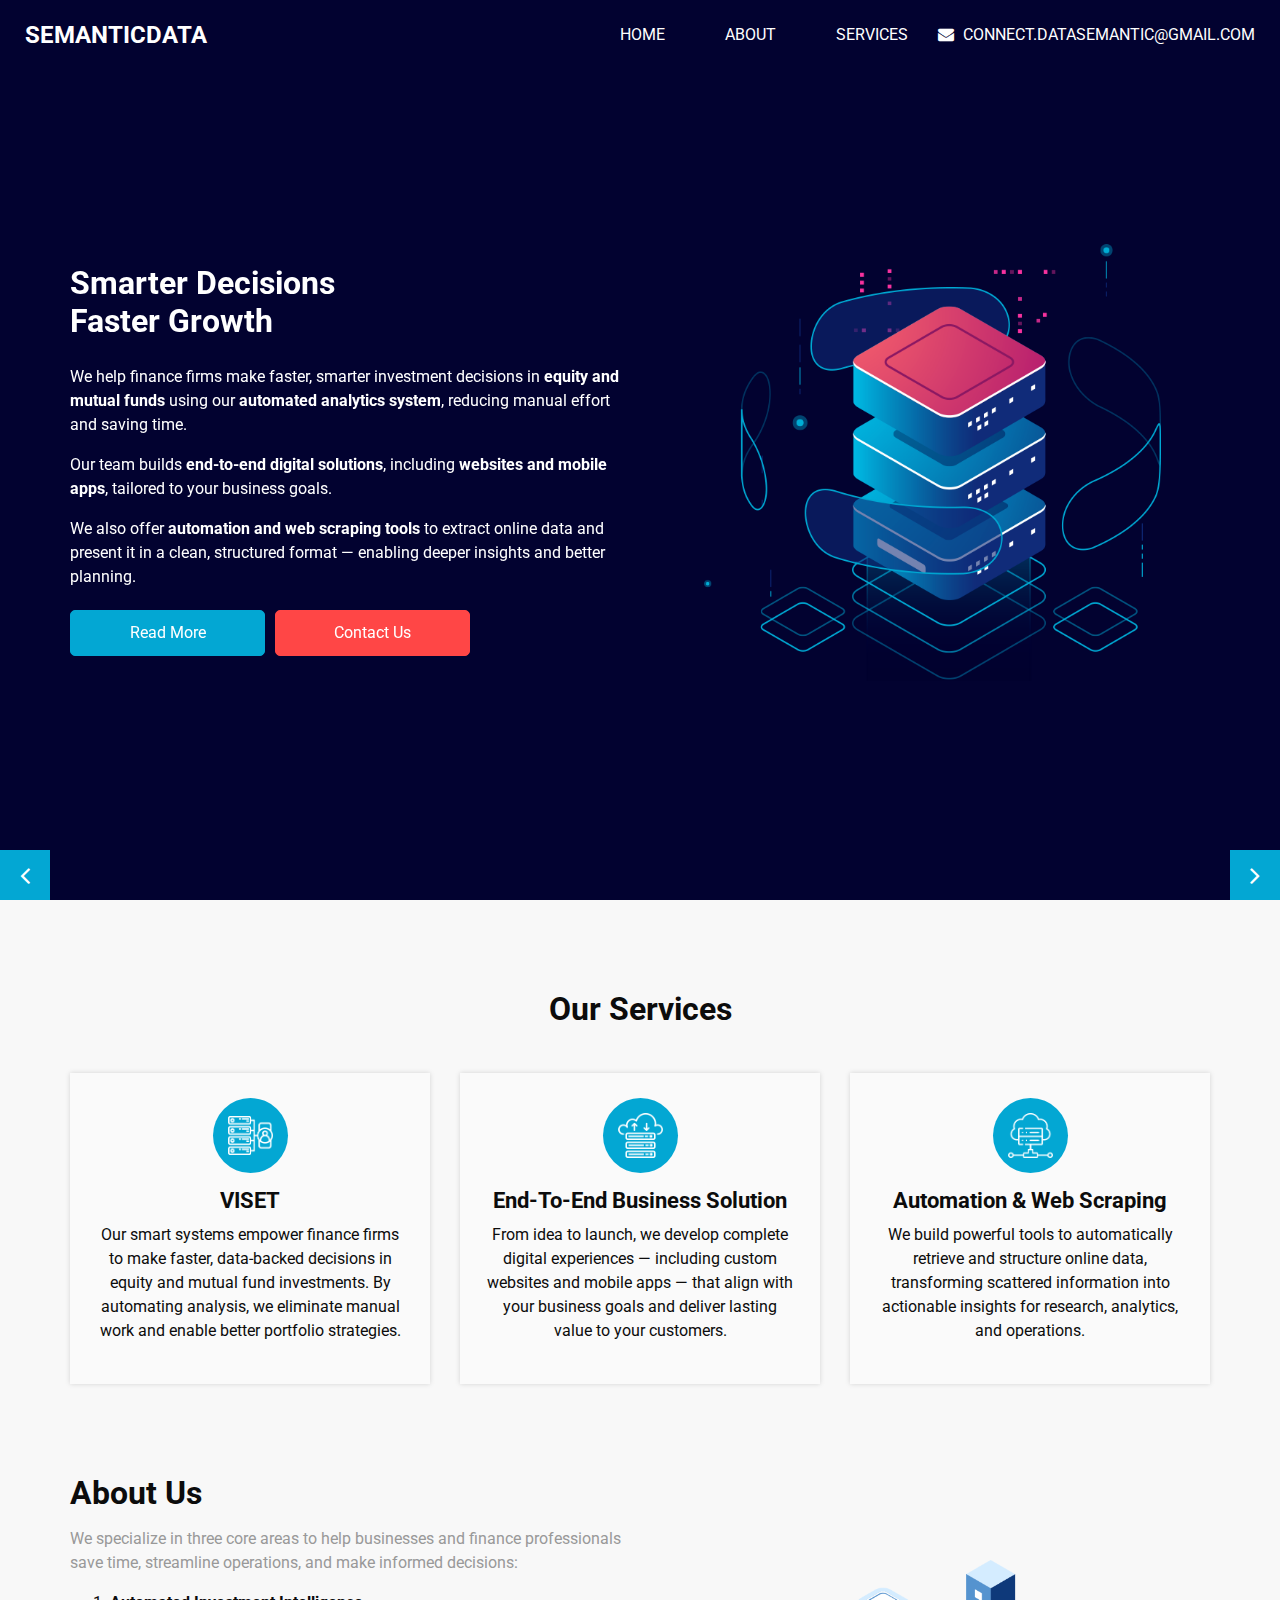
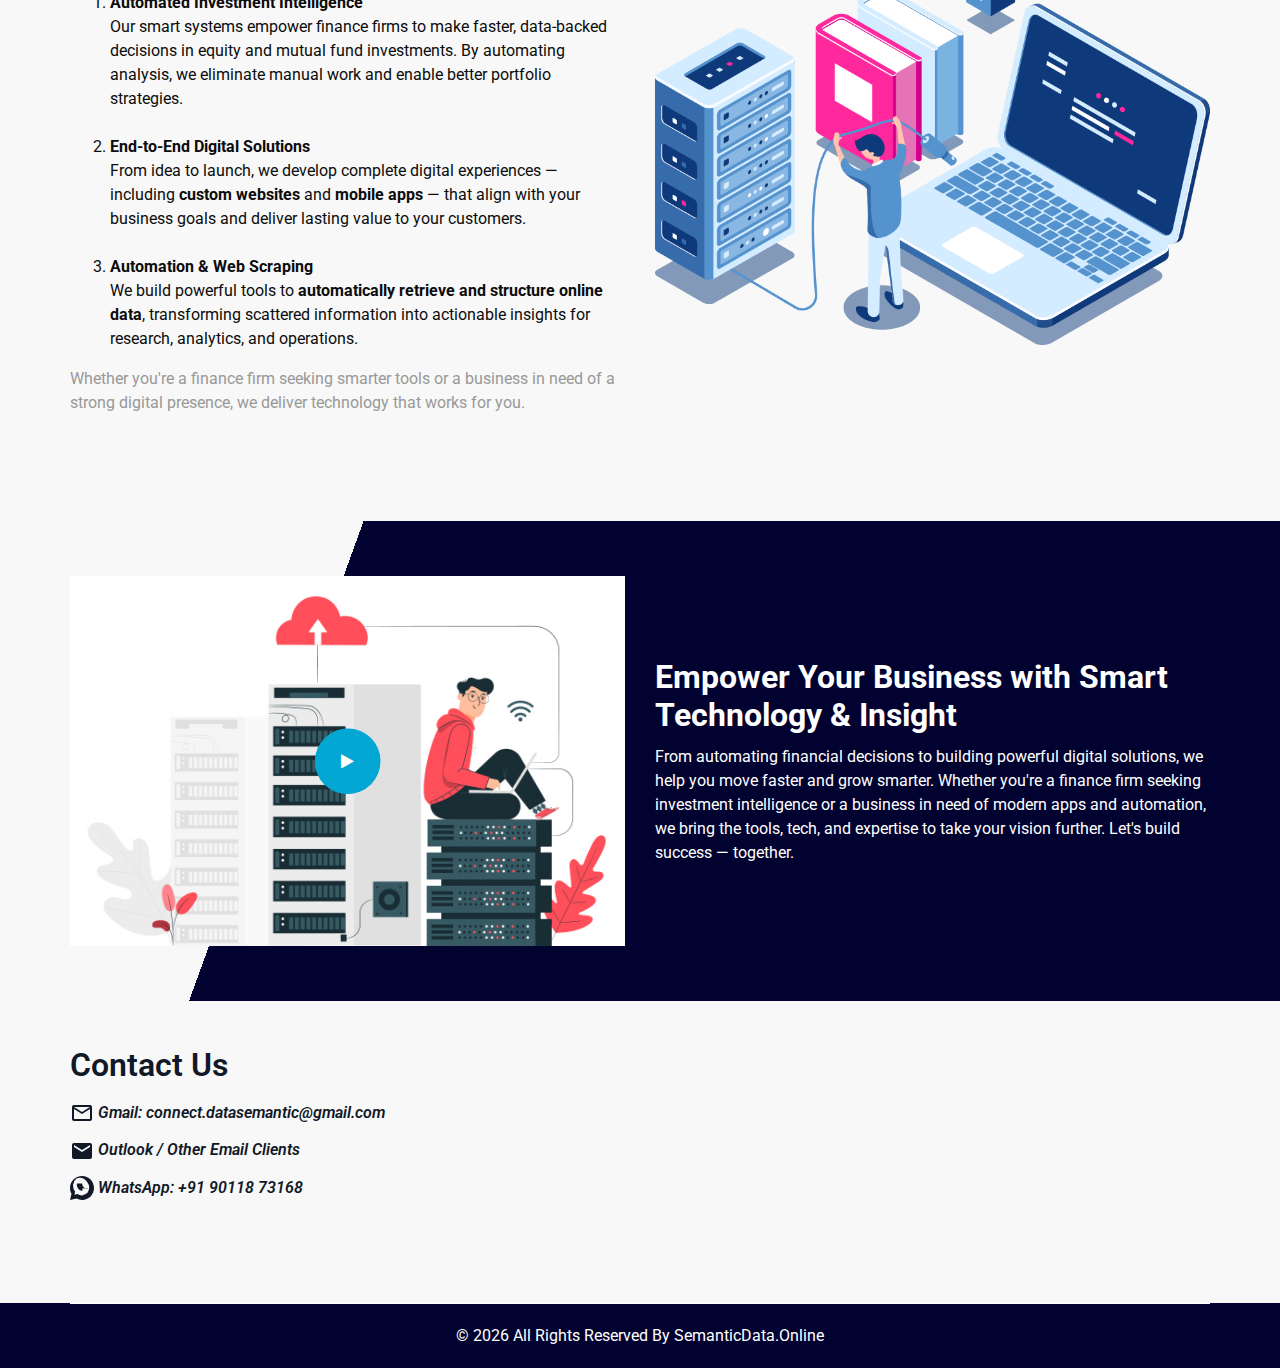
<file: index.html>
<!DOCTYPE html>
<html>

<head>
  <!-- Basic -->
  <meta charset="utf-8" />
  <meta http-equiv="X-UA-Compatible" content="IE=edge" />
  <!-- Mobile Metas -->
  <meta name="viewport" content="width=device-width, initial-scale=1, shrink-to-fit=no" />
  <!-- Site Metas -->
  <link rel="icon" href="images/fevicon.png" type="image/gif" />
  <meta name="keywords" content="" />
  <meta name="description" content="" />
  <meta name="author" content="" />

  <title>SemanticData</title>


  <!-- bootstrap core css -->
  <link rel="stylesheet" type="text/css" href="css/bootstrap.css" />

  <!-- fonts style -->
  <link href="https://fonts.googleapis.com/css2?family=Roboto:wght@400;500;700;900&display=swap" rel="stylesheet">

  <!-- font awesome style -->
  <link href="css/font-awesome.min.css" rel="stylesheet" />

  <!-- Custom styles for this template -->
  <link href="css/style.css" rel="stylesheet" />
  <!-- responsive style -->
  <link href="css/responsive.css" rel="stylesheet" />

</head>

<body>

  <div class="hero_area">
    <!-- header section strats -->
    <header class="header_section">
      <div class="container-fluid">
        <nav class="navbar navbar-expand-lg custom_nav-container ">
          <a class="navbar-brand" href="index.html">
            <span>SemanticData</span>
          </a>

          <button class="navbar-toggler" type="button" data-toggle="collapse" data-target="#navbarSupportedContent" aria-controls="navbarSupportedContent" aria-expanded="false" aria-label="Toggle navigation">
            <span class=""> </span>
          </button>

          <div class="collapse navbar-collapse" id="navbarSupportedContent">
            <ul class="navbar-nav  ml-auto">
              <li class="nav-item active">
                <a class="nav-link" href="index.html">Home <span class="sr-only">(current)</span></a>
              </li>
              <li class="nav-item">
                <a class="nav-link" href="about.html"> About</a>
              </li>
              <li class="nav-item">
                <a class="nav-link" href="service.html">Services</a>
              </li>
              <!-- <li class="nav-item">
                <a class="nav-link" href="price.html">Pricing</a>
              </li> -->
              <!-- <li class="nav-item">
                <a class="nav-link" href="contact.html">Contact Us</a>
              </li> -->
            </ul>
            <div class="quote_btn-container">
              <!-- <form class="form-inline">
                <button class="btn   nav_search-btn" type="submit">
                  <i class="fa fa-search" aria-hidden="true"></i>
                </button>
              </form> -->
              <a href="">
                <i class="fa fa-envelope" aria-hidden="true"></i>
                <span>
                  connect.datasemantic@gmail.com
                </span>
              </a>
            </div>
          </div>
        </nav>
      </div>
    </header>
    <!-- end header section -->
    <!-- slider section -->
    <section class="slider_section ">
      <div id="customCarousel1" class="carousel slide" data-ride="carousel">
        <div class="carousel-inner">
          <div class="carousel-item active">
            <div class="container ">
              <div class="row">
                <div class="col-md-6">
                  <div class="detail-box">
                    <h1>
                      Smarter Decisions <br>
                      Faster Growth
                    </h1>
                    <p>
                      We help finance firms make faster, smarter investment decisions in <strong>equity and mutual funds</strong> using our <strong>automated analytics system</strong>, reducing manual effort and saving time.
                    </p>
                    <p>
                      Our team builds <strong>end-to-end digital solutions</strong>, including <strong>websites and mobile apps</strong>, tailored to your business goals.
                    </p>
                    <p>
                      We also offer <strong>automation and web scraping tools</strong> to extract online data and present it in a clean, structured format — enabling deeper insights and better planning.
                    </p>
                      <div class="btn-box">
                      <a href="" class="btn-1">
                        Read More
                      </a>
                      <a href="" class="btn-2">
                        Contact Us
                      </a>
                    </div>
                  </div>
                </div>
                <div class="col-md-6">
                  <div class="row">
                    <div class=" col-lg-10 mx-auto">
                      <div class="img-box">
                        <img src="images/slider-img.png" alt="">
                      </div>
                    </div>
                  </div>
                </div>
              </div>
            </div>
          </div>
          <div class="carousel-item">
            <div class="container ">
              <div class="row">
                <div class="col-md-6">
                  <div class="detail-box">
                    <h1>
                      Smarter Decisions <br>
                      Faster Growth
                    </h1>
                    <p>
                      We help finance firms make faster, smarter investment decisions in <strong>equity and mutual funds</strong> using our <strong>automated analytics system</strong>, reducing manual effort and saving time.
                    </p>
                    <p>
                      Our team builds <strong>end-to-end digital solutions</strong>, including <strong>websites and mobile apps</strong>, tailored to your business goals.
                    </p>
                    <p>
                      We also offer <strong>automation and web scraping tools</strong> to extract online data and present it in a clean, structured format — enabling deeper insights and better planning.
                    </p>
                    <div class="btn-box">
                      <a href="" class="btn-1">
                        Read More
                      </a>
                      <a href="" class="btn-2">
                        Contact Us
                      </a>
                    </div>
                  </div>
                </div>
                <div class="col-md-6">
                  <div class="row">
                    <div class=" col-lg-10 mx-auto">
                      <div class="img-box">
                        <img src="images/slider-img.png" alt="">
                      </div>
                    </div>
                  </div>
                </div>
              </div>
            </div>
          </div>
          <div class="carousel-item">
            <div class="container ">
              <div class="row">
                <div class="col-md-6">
                  <div class="detail-box">
                    <h1>
                      Smarter Decisions <br>
                      Faster Growth
                    </h1>
                    <p>
                      We help finance firms make faster, smarter investment decisions in <strong>equity and mutual funds</strong> using our <strong>automated analytics system</strong>, reducing manual effort and saving time.
                    </p>
                    <p>
                      Our team builds <strong>end-to-end digital solutions</strong>, including <strong>websites and mobile apps</strong>, tailored to your business goals.
                    </p>
                    <p>
                      We also offer <strong>automation and web scraping tools</strong> to extract online data and present it in a clean, structured format — enabling deeper insights and better planning.
                    </p>
                    <div class="btn-box">
                      <a href="" class="btn-1">
                        Read More
                      </a>
                      <a href="" class="btn-2">
                        Contact Us
                      </a>
                    </div>
                  </div>
                </div>
                <div class="col-md-6">
                  <div class="row">
                    <div class=" col-lg-10 mx-auto">
                      <div class="img-box">
                        <img src="images/slider-img.png" alt="">
                      </div>
                    </div>
                  </div>
                </div>
              </div>
            </div>
          </div>
        </div>
        <div class="carousel_btn-box">
          <a class="carousel-control-prev" href="#customCarousel1" role="button" data-slide="prev">
            <i class="fa fa-angle-left" aria-hidden="true"></i>
            <span class="sr-only">Previous</span>
          </a>
          <a class="carousel-control-next" href="#customCarousel1" role="button" data-slide="next">
            <i class="fa fa-angle-right" aria-hidden="true"></i>
            <span class="sr-only">Next</span>
          </a>
        </div>
      </div>
    </section>
    <!-- end slider section -->
  </div>

  <!-- service section -->

  <section class="service_section layout_padding">
    <div class="container">
      <div class="heading_container heading_center">
        <h2>
          Our Services
        </h2>
      </div>
    </div>
    <div class="container ">
      <div class="row">
        <div class="col-md-6 col-lg-4">
          <div class="box ">
            <div class="img-box">
              <img src="images/s1.png" alt="">
            </div>
            <div class="detail-box">
              <h4>
                VISET
              </h4>
              <p>
                Our smart systems empower finance firms to make faster, data-backed decisions in equity and mutual fund investments. By automating analysis, we eliminate manual work and enable better portfolio strategies.
              </p>

              <!-- <a href="">
                Read More
                <i class="fa fa-long-arrow-right" aria-hidden="true"></i>
              </a> -->

            </div>
          </div>
        </div>
        <div class="col-md-6 col-lg-4">
          <div class="box ">
            <div class="img-box">
              <img src="images/s2.png" alt="">
            </div>
            <div class="detail-box">
              <h4>
                End-To-End Business Solution
              </h4>
              <p>
                From idea to launch, we develop complete digital experiences — including custom websites and mobile apps — that align with your business goals and deliver lasting value to your customers.
              </p>

              <!-- <a href="">
                Read More
                <i class="fa fa-long-arrow-right" aria-hidden="true"></i>
              </a> -->

            </div>
          </div>
        </div>
        <div class="col-md-6 col-lg-4 ">
          <div class="box ">
            <div class="img-box">
              <img src="images/s3.png" alt="">
            </div>
            <div class="detail-box">
              <h4>
                Automation & Web Scraping 
              </h4>
              <p>
                We build powerful tools to automatically retrieve and structure online data, transforming scattered information into actionable insights for research, analytics, and operations.
              </p>

              <!-- <a href="">
                Read More
                <i class="fa fa-long-arrow-right" aria-hidden="true"></i>
              </a> -->

            </div>
          </div>
        </div>
        
      </div>
    </div>
  </section>

  <!-- end service section -->

  <!-- about section -->

  <section class="about_section layout_padding-bottom">
    <div class="container  ">
      <div class="row">
        <div class="col-md-6">
          <div class="detail-box">
            <div class="heading_container">
              <h2>
                About Us
              </h2>
            </div>
            <section>
              <!-- <b>Driving Efficiency Through Automation, Development, and Financial Intelligence</b> -->
              
              <p>We specialize in three core areas to help businesses and finance professionals save time, streamline operations, and make informed decisions:</p>
            
              <ol>
                <li>
                  <strong>Automated Investment Intelligence</strong><br>
                  Our smart systems empower finance firms to make faster, data-backed decisions in equity and mutual fund investments. By automating analysis, we eliminate manual work and enable better portfolio strategies.
                </li>
                <br>
                <li>
                  <strong>End-to-End Digital Solutions</strong><br>
                  From idea to launch, we develop complete digital experiences — including <strong>custom websites</strong> and <strong>mobile apps</strong> — that align with your business goals and deliver lasting value to your customers.
                </li>
                <br>
                <li>
                  <strong>Automation & Web Scraping</strong><br>
                  We build powerful tools to <strong>automatically retrieve and structure online data</strong>, transforming scattered information into actionable insights for research, analytics, and operations.
                </li>
              </ol>
            
              <p>Whether you're a finance firm seeking smarter tools or a business in need of a strong digital presence, we deliver technology that works for you.</p>
            </section>
            
            <!-- <a href="">
              Read More
            </a> -->
          </div>
        </div>
        <div class="col-md-6 ">
          <div class="img-box">
            <img src="images/about-img.png" alt="">
          </div>
        </div>

      </div>
    </div>
  </section>

  <!-- end about section -->


  <!-- server section -->

  <section class="server_section">
    <div class="container ">
      <div class="row">
        <div class="col-md-6">
          <div class="img-box">
            <img src="images/server-img.jpg" alt="">
            <div class="play_btn">
              <button>
                <i class="fa fa-play" aria-hidden="true"></i>
              </button>
            </div>
          </div>
        </div>
        <div class="col-md-6">
          <div class="detail-box">
            <div class="heading_container">
              <h2>
                Empower Your Business with Smart Technology & Insight
              </h2>
              <p>
                From automating financial decisions to building powerful digital solutions, we help you move faster and grow smarter. Whether you're a finance firm seeking investment intelligence or a business in need of modern apps and automation, we bring the tools, tech, and expertise to take your vision further. Let's build success — together.
              </p>
              
            </div>
            <!-- <a href="">
              Read More
            </a> -->
          </div>
        </div>
      </div>
    </div>
  </section>

  <!-- end server section -->

  <!-- price section -->

  <!-- <section class="price_section layout_padding">
    <div class="container">
      <div class="heading_container heading_center">
        <h2>
          Our Pricing
        </h2>
      </div>
      <div class="price_container ">
        <div class="box">
          <div class="detail-box">
            <h2>$ <span>49</span></h2>
            <h6>
              Startup
            </h6>
            <ul class="price_features">
              <li>
                2GB RAM
              </li>
              <li>
                20GB SSD Cloud Storage
              </li>
              <li>
                Weekly Backups
              </li>
              <li>
                DDoS Protection
              </li>
              <li>
                Full Root Access
              </li>
              <li>
                24/7/365 Tech Support
              </li>
            </ul>
          </div>
          <div class="btn-box">
            <a href="">
              See Detail
            </a>
          </div>
        </div>
        <div class="box">
          <div class="detail-box">
            <h2>$ <span>99</span></h2>
            <h6>
              Standard
            </h6>
            <ul class="price_features">
              <li>
                4GB RAM
              </li>
              <li>
                50GB SSD Cloud Storage
              </li>
              <li>
                Weekly Backups
              </li>
              <li>
                DDoS Protection
              </li>
              <li>
                Full Root Access
              </li>
              <li>
                24/7/365 Tech Support
              </li>
            </ul>
          </div>
          <div class="btn-box">
            <a href="">
              See Detail
            </a>
          </div>
        </div>
        <div class="box">
          <div class="detail-box">
            <h2>$ <span>149</span></h2>
            <h6>
              Business
            </h6>
            <ul class="price_features">
              <li>
                8GB RAM
              </li>
              <li>
                100GB SSD Cloud Storage
              </li>
              <li>
                Weekly Backups
              </li>
              <li>
                DDoS Protection
              </li>
              <li>
                Full Root Access
              </li>
              <li>
                24/7/365 Tech Support
              </li>
            </ul>
          </div>
          <div class="btn-box">
            <a href="">
              See Detail
            </a>
          </div>
        </div>
      </div>
    </div>
  </section> -->

  <!-- price section -->

  <!-- client section -->
  <!-- <section class="client_section ">
    <div class="container">
      <div class="heading_container heading_center">
        <h2>
          Testimonial
        </h2>
        <p>
          Even slightly believable. If you are going to use a passage of Lorem Ipsum, you need to
        </p>
      </div>
    </div>
    <div class="container px-0">
      <div id="customCarousel2" class="carousel  slide" data-ride="carousel">
        <div class="carousel-inner">
          <div class="carousel-item active">
            <div class="container">
              <div class="row">
                <div class="col-md-10 mx-auto">
                  <div class="box">
                    <div class="img-box">
                      <img src="images/client.jpg" alt="">
                    </div>
                    <div class="detail-box">
                      <div class="client_info">
                        <div class="client_name">
                          <h5>
                            Morojink
                          </h5>
                          <h6>
                            Customer
                          </h6>
                        </div>
                        <i class="fa fa-quote-left" aria-hidden="true"></i>
                      </div>
                      <p>
                        Lorem ipsum dolor sit amet, consectetur adipiscing elit, sed do eiusmod tempor incididunt ut
                        labore
                        et
                        dolore magna aliqua. Ut enim ad minim veniam, quis nostrud exercitation ullamco laboris nisi ut
                        aliquip ex ea commodo consequat. Duis aute irure dolor in reprehenderit in voluptate velit esse
                        cillum
                        dolore eu fugia
                      </p>
                    </div>
                  </div>
                </div>
              </div>
            </div>
          </div>
          <div class="carousel-item">
            <div class="container">
              <div class="row">
                <div class="col-md-10 mx-auto">
                  <div class="box">
                    <div class="img-box">
                      <img src="images/client.jpg" alt="">
                    </div>
                    <div class="detail-box">
                      <div class="client_info">
                        <div class="client_name">
                          <h5>
                            Morojink
                          </h5>
                          <h6>
                            Customer
                          </h6>
                        </div>
                        <i class="fa fa-quote-left" aria-hidden="true"></i>
                      </div>
                      <p>
                        Lorem ipsum dolor sit amet, consectetur adipiscing elit, sed do eiusmod tempor incididunt ut
                        labore
                        et
                        dolore magna aliqua. Ut enim ad minim veniam, quis nostrud exercitation ullamco laboris nisi ut
                        aliquip ex ea commodo consequat. Duis aute irure dolor in reprehenderit in voluptate velit esse
                        cillum
                        dolore eu fugia
                      </p>
                    </div>
                  </div>
                </div>
              </div>
            </div>
          </div>
          <div class="carousel-item">
            <div class="container">
              <div class="row">
                <div class="col-md-10 mx-auto">
                  <div class="box">
                    <div class="img-box">
                      <img src="images/client.jpg" alt="">
                    </div>
                    <div class="detail-box">
                      <div class="client_info">
                        <div class="client_name">
                          <h5>
                            Morojink
                          </h5>
                          <h6>
                            Customer
                          </h6>
                        </div>
                        <i class="fa fa-quote-left" aria-hidden="true"></i>
                      </div>
                      <p>
                        Lorem ipsum dolor sit amet, consectetur adipiscing elit, sed do eiusmod tempor incididunt ut
                        labore
                        et
                        dolore magna aliqua. Ut enim ad minim veniam, quis nostrud exercitation ullamco laboris nisi ut
                        aliquip ex ea commodo consequat. Duis aute irure dolor in reprehenderit in voluptate velit esse
                        cillum
                        dolore eu fugia
                      </p>
                    </div>
                  </div>
                </div>
              </div>
            </div>
          </div>
        </div>
        <div class="carousel_btn-box">
          <a class="carousel-control-prev" href="#customCarousel2" role="button" data-slide="prev">
            <i class="fa fa-angle-left" aria-hidden="true"></i>
            <span class="sr-only">Previous</span>
          </a>
          <a class="carousel-control-next" href="#customCarousel2" role="button" data-slide="next">
            <i class="fa fa-angle-right" aria-hidden="true"></i>
            <span class="sr-only">Next</span>
          </a>
        </div>
      </div>
    </div>
  </section> -->
  <!-- end client section -->

  <!-- contact section -->
  <section class="contact_section layout_padding-bottom">
    <div class="container">
      <div class="heading_container heading_center">
        <!-- <h2>
          Get In Touch
        </h2> -->
      </div>

      <div class="contact-container" role="region" aria-label="Contact options">
        <h2>Contact Us</h2>
        <ul class="contact-list">
          <li>
            <a href="https://mail.google.com/mail/?view=cm&to=connect.datasemantic@gmail.com" target="_blank" rel="noopener noreferrer">
              <!-- Gmail SVG Icon -->
              <svg class="icon" viewBox="0 0 24 24" aria-hidden="true" focusable="false">
                <path d="M20 4H4c-1.1 0-2 .9-2 2v12c0 1.1.9 2 2 2h16c1.1 0 2-.9 2-2V6c0-1.1-.9-2-2-2zm0 2l-8 5-8-5h16zm0 12H4V8l8 5 8-5v10z"/>
              </svg>
              Gmail: connect.datasemantic@gmail.com
            </a>
          </li>
      
          <li>
            <a href="mailto:connect.datasemantic@gmail.com">
              <!-- Email SVG Icon -->
              <svg class="icon" viewBox="0 0 24 24" aria-hidden="true" focusable="false">
                <path d="M20 4H4c-1.1 0-2 .9-2 2v12c0 1.1.9 2 2 2h16c1.1 0 2-.9 2-2V6c0-1.1-.9-2-2-2zm0 4l-8 5-8-5V6l8 5 8-5v2z"/>
              </svg>
              Outlook / Other Email Clients
            </a>
          </li>
      
          <li>
            <a href="https://wa.me/919011873168" target="_blank" rel="noopener noreferrer" aria-label="Chat on WhatsApp">
              <!-- WhatsApp SVG Icon -->
              <svg class="icon" viewBox="0 0 24 24" aria-hidden="true" focusable="false">
                <path d="M20.52 3.48A11.92 11.92 0 0012 0C5.372 0 0 5.373 0 12c0 2.11.55 4.086 1.5 5.84L0 24l6.52-1.5A11.92 11.92 0 0012 24c6.627 0 12-5.373 12-12 0-3.22-1.256-6.237-3.48-8.52zm-7.472 16.124a9.6 9.6 0 01-5.13-1.43l-.367-.22-3.1.715.656-3.02-.24-.377a9.6 9.6 0 011.502-12.81 9.582 9.582 0 0111.123 14.264 9.56 9.56 0 01-4.644 2.376zm5.09-7.06l-1.25-.62a.416.416 0 00-.43.105l-.48.5a5.362 5.362 0 01-2.57-1.51 5.482 5.482 0 01-1.13-2.7l.02-.5a.414.414 0 00-.4-.43H7.3a.415.415 0 00-.41.37 6.352 6.352 0 004.66 7.015l.49.12a.4.4 0 00.43-.35v-1.92a.414.414 0 00-.22-.36z"/>
              </svg>
              WhatsApp: +91 90118 73168
            </a>
          </li>
        </ul>
      </div>

      
      
      <!-- <div class="row">
        <div class="col-md-8 col-lg-6 mx-auto">
          <div class="form_container">
            <form action="">
              <div>
                <input type="text" placeholder="Your Name" />
              </div>
              <div>
                <input type="email" placeholder="Your Email" />
              </div>
              <div>
                <input type="text" placeholder="Your Phone" />
              </div>
              <div>
                <input type="text" class="message-box" placeholder="Message" />
              </div>
              <div class="btn_box ">
                <button>
                  SEND
                </button>
              </div>
            </form>
          </div>
        </div>
      </div> -->
    </div>
  </section>
  <!-- end contact section -->

  <!-- info section -->

  <!-- <section class="info_section layout_padding2">
    <div class="container">
      <div class="row">
        <div class="col-md-3">
          <div class="info_contact">
            <h4>
              Address
            </h4>
            <div class="contact_link_box">
               <a href="">
                <i class="fa fa-map-marker" aria-hidden="true"></i>
                <span>
                  Location : Magarpatta
                </span>
              </a>
              <a href="">
                <i class="fa fa-phone" aria-hidden="true"></i>
                <span>
                  Call +91 9758354628
                </span>
              </a>
              <a href="">
                <i class="fa fa-envelope" aria-hidden="true"></i>
                <span>
                  demo@gmail.com
                </span>
              </a>
            </div>
          </div>
          <div class="info_social">
            <a href="">
              <i class="fa fa-facebook" aria-hidden="true"></i>
            </a>
            <a href="">
              <i class="fa fa-twitter" aria-hidden="true"></i>
            </a>
            <a href="">
              <i class="fa fa-linkedin" aria-hidden="true"></i>
            </a>
            <a href="">
              <i class="fa fa-instagram" aria-hidden="true"></i>
            </a>
          </div>
        </div>
        <div class="col-md-3">
          <div class="info_link_box">
            <h4>
              Links
            </h4>
            <div class="info_links">
              <a class="active" href="index.html">
                <img src="images/nav-bullet.png" alt="">
                Home
              </a>
              <a class="" href="about.html">
                <img src="images/nav-bullet.png" alt="">
                About
              </a>
              <a class="" href="service.html">
                <img src="images/nav-bullet.png" alt="">
                Services
              </a>
              <a class="" href="price.html">
                <img src="images/nav-bullet.png" alt="">
                Pricing
              </a>
              <a class="" href="contact.html">
                <img src="images/nav-bullet.png" alt="">
                Contact Us
              </a>
            </div>
          </div>
        </div>
        <div class="col-md-3">
          <div class="info_detail">
            <h4>
              Info
            </h4>
            <p>
              necessary, making this the first true generator on the Internet. It uses a dictionary of over 200 Latin words, combined with a handful
            </p>
          </div>
        </div>
        <div class="col-md-3 mb-0">
          <h4>
            Subscribe
          </h4>
          <form action="#">
            <input type="text" placeholder="Enter email" />
            <button type="submit">
              Subscribe
            </button>
          </form>
        </div>
      </div>
    </div>
  </section> -->

  <!-- end info section -->


  <!-- footer section -->
  <footer class="footer_section">
    <div class="container">
      <p>
        &copy; <span id="displayYear"></span> All Rights Reserved By
        <a href="https://html.design/">SemanticData.Online</a>
      </p>
    </div>
  </footer>
  <!-- footer section -->

  <!-- jQery -->
  <script src="js/jquery-3.4.1.min.js"></script>
  <!-- bootstrap js -->
  <script src="js/bootstrap.js"></script>
  <!-- custom js -->
  <script src="js/custom.js"></script>


</body>

</html>
</file>
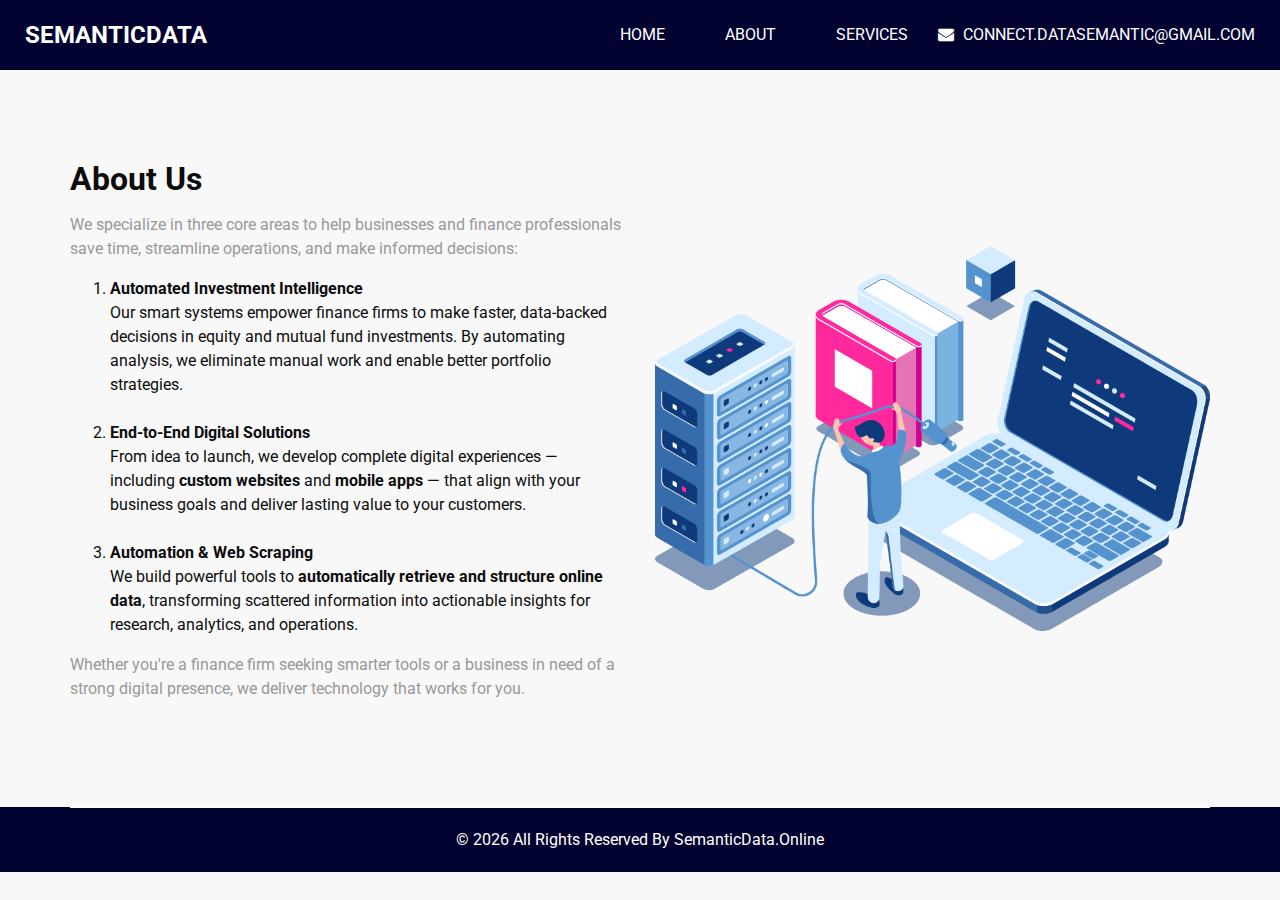
<file: about.html>
<!DOCTYPE html>
<html>

<head>
  <!-- Basic -->
  <meta charset="utf-8" />
  <meta http-equiv="X-UA-Compatible" content="IE=edge" />
  <!-- Mobile Metas -->
  <meta name="viewport" content="width=device-width, initial-scale=1, shrink-to-fit=no" />
  <!-- Site Metas -->
  <link rel="icon" href="images/fevicon.png" type="image/gif" />
  <meta name="keywords" content="" />
  <meta name="description" content="" />
  <meta name="author" content="" />

  <title>SemanticData</title>


  <!-- bootstrap core css -->
  <link rel="stylesheet" type="text/css" href="css/bootstrap.css" />

  <!-- fonts style -->
  <link href="https://fonts.googleapis.com/css2?family=Roboto:wght@400;500;700;900&display=swap" rel="stylesheet">

  <!-- font awesome style -->
  <link href="css/font-awesome.min.css" rel="stylesheet" />

  <!-- Custom styles for this template -->
  <link href="css/style.css" rel="stylesheet" />
  <!-- responsive style -->
  <link href="css/responsive.css" rel="stylesheet" />

</head>

<body class="sub_page">

  <div class="hero_area">
    <!-- header section strats -->
    <header class="header_section">
      <div class="container-fluid">
        <nav class="navbar navbar-expand-lg custom_nav-container ">
          <a class="navbar-brand" href="index.html">
            <span>SemanticData</span>
          </a>

          <button class="navbar-toggler" type="button" data-toggle="collapse" data-target="#navbarSupportedContent" aria-controls="navbarSupportedContent" aria-expanded="false" aria-label="Toggle navigation">
            <span class=""> </span>
          </button>

          <div class="collapse navbar-collapse" id="navbarSupportedContent">
            <ul class="navbar-nav  ml-auto">
              <li class="nav-item active">
                <a class="nav-link" href="index.html">Home <span class="sr-only">(current)</span></a>
              </li>
              <li class="nav-item">
                <a class="nav-link" href="about.html"> About</a>
              </li>
              <li class="nav-item">
                <a class="nav-link" href="service.html">Services</a>
              </li>
              <!-- <li class="nav-item">
                <a class="nav-link" href="price.html">Pricing</a>
              </li> -->
              <!-- <li class="nav-item">
                <a class="nav-link" href="contact.html">Contact Us</a>
              </li> -->
            </ul>
            <div class="quote_btn-container">
              <!-- <form class="form-inline">
                <button class="btn   nav_search-btn" type="submit">
                  <i class="fa fa-search" aria-hidden="true"></i>
                </button>
              </form> -->
              <a href="">
                <i class="fa fa-envelope" aria-hidden="true"></i>
                <span>
                  connect.datasemantic@gmail.com
                </span>
              </a>
            </div>
          </div>
        </nav>
      </div>
    </header>
    <!-- end header section -->
  </div>

  <!-- about section -->

  <section class="about_section layout_padding">
    <div class="container  ">
      <div class="row">
        <div class="col-md-6">
          <div class="detail-box">
            <div class="heading_container">
              <h2>
                About Us
              </h2>
            </div>
            <section>
              <!-- <b>Driving Efficiency Through Automation, Development, and Financial Intelligence</b> -->
              
              <p>We specialize in three core areas to help businesses and finance professionals save time, streamline operations, and make informed decisions:</p>
            
              <ol>
                <li>
                  <strong>Automated Investment Intelligence</strong><br>
                  Our smart systems empower finance firms to make faster, data-backed decisions in equity and mutual fund investments. By automating analysis, we eliminate manual work and enable better portfolio strategies.
                </li>
                <br>
                <li>
                  <strong>End-to-End Digital Solutions</strong><br>
                  From idea to launch, we develop complete digital experiences — including <strong>custom websites</strong> and <strong>mobile apps</strong> — that align with your business goals and deliver lasting value to your customers.
                </li>
                <br>
                <li>
                  <strong>Automation & Web Scraping</strong><br>
                  We build powerful tools to <strong>automatically retrieve and structure online data</strong>, transforming scattered information into actionable insights for research, analytics, and operations.
                </li>
              </ol>
            
              <p>Whether you're a finance firm seeking smarter tools or a business in need of a strong digital presence, we deliver technology that works for you.</p>
            </section>
            
            <!-- <a href="">
              Read More
            </a> -->
          </div>
        </div>
        <div class="col-md-6 ">
          <div class="img-box">
            <img src="images/about-img.png" alt="">
          </div>
        </div>

      </div>
    </div>
  </section>

  <!-- end about section -->

  <!-- info section -->

  <!-- <section class="info_section layout_padding2">
    <div class="container">
      <div class="row">
        <div class="col-md-3">
          <div class="info_contact">
            <h4>
              Address
            </h4>
            <div class="contact_link_box">
              <a href="">
                <i class="fa fa-map-marker" aria-hidden="true"></i>
                <span>
                  Location
                </span>
              </a>
              <a href="">
                <i class="fa fa-phone" aria-hidden="true"></i>
                <span>
                  Call +01 1234567890
                </span>
              </a>
              <a href="">
                <i class="fa fa-envelope" aria-hidden="true"></i>
                <span>
                  demo@gmail.com
                </span>
              </a>
            </div>
          </div>
          <div class="info_social">
            <a href="">
              <i class="fa fa-facebook" aria-hidden="true"></i>
            </a>
            <a href="">
              <i class="fa fa-twitter" aria-hidden="true"></i>
            </a>
            <a href="">
              <i class="fa fa-linkedin" aria-hidden="true"></i>
            </a>
            <a href="">
              <i class="fa fa-instagram" aria-hidden="true"></i>
            </a>
          </div>
        </div>
        <div class="col-md-3">
          <div class="info_link_box">
            <h4>
              Links
            </h4>
            <div class="info_links">
              <a class="" href="index.html">
                <img src="images/nav-bullet.png" alt="">
                Home
              </a>
              <a class="active" href="about.html">
                <img src="images/nav-bullet.png" alt="">
                About
              </a>
              <a class="" href="service.html">
                <img src="images/nav-bullet.png" alt="">
                Services
              </a>
              <a class="" href="price.html">
                <img src="images/nav-bullet.png" alt="">
                Pricing
              </a>
              <a class="" href="contact.html">
                <img src="images/nav-bullet.png" alt="">
                Contact Us
              </a>
            </div>
          </div>
        </div>
        <div class="col-md-3">
          <div class="info_detail">
            <h4>
              Info
            </h4>
            <p>
              necessary, making this the first true generator on the Internet. It uses a dictionary of over 200 Latin words, combined with a handful
            </p>
          </div>
        </div>
        <div class="col-md-3 mb-0">
          <h4>
            Subscribe
          </h4>
          <form action="#">
            <input type="text" placeholder="Enter email" />
            <button type="submit">
              Subscribe
            </button>
          </form>
        </div>
      </div>
    </div>
  </section> -->

  <!-- end info section -->


<!-- footer section -->
<footer class="footer_section">
  <div class="container">
    <p>
      &copy; <span id="displayYear"></span> All Rights Reserved By
      <a href="https://html.design/">SemanticData.Online</a>
    </p>
  </div>
</footer>
<!-- footer section -->

  <!-- jQery -->
  <script src="js/jquery-3.4.1.min.js"></script>
  <!-- bootstrap js -->
  <script src="js/bootstrap.js"></script>
  <!-- custom js -->
  <script src="js/custom.js"></script>


</body>

</html>
</file>
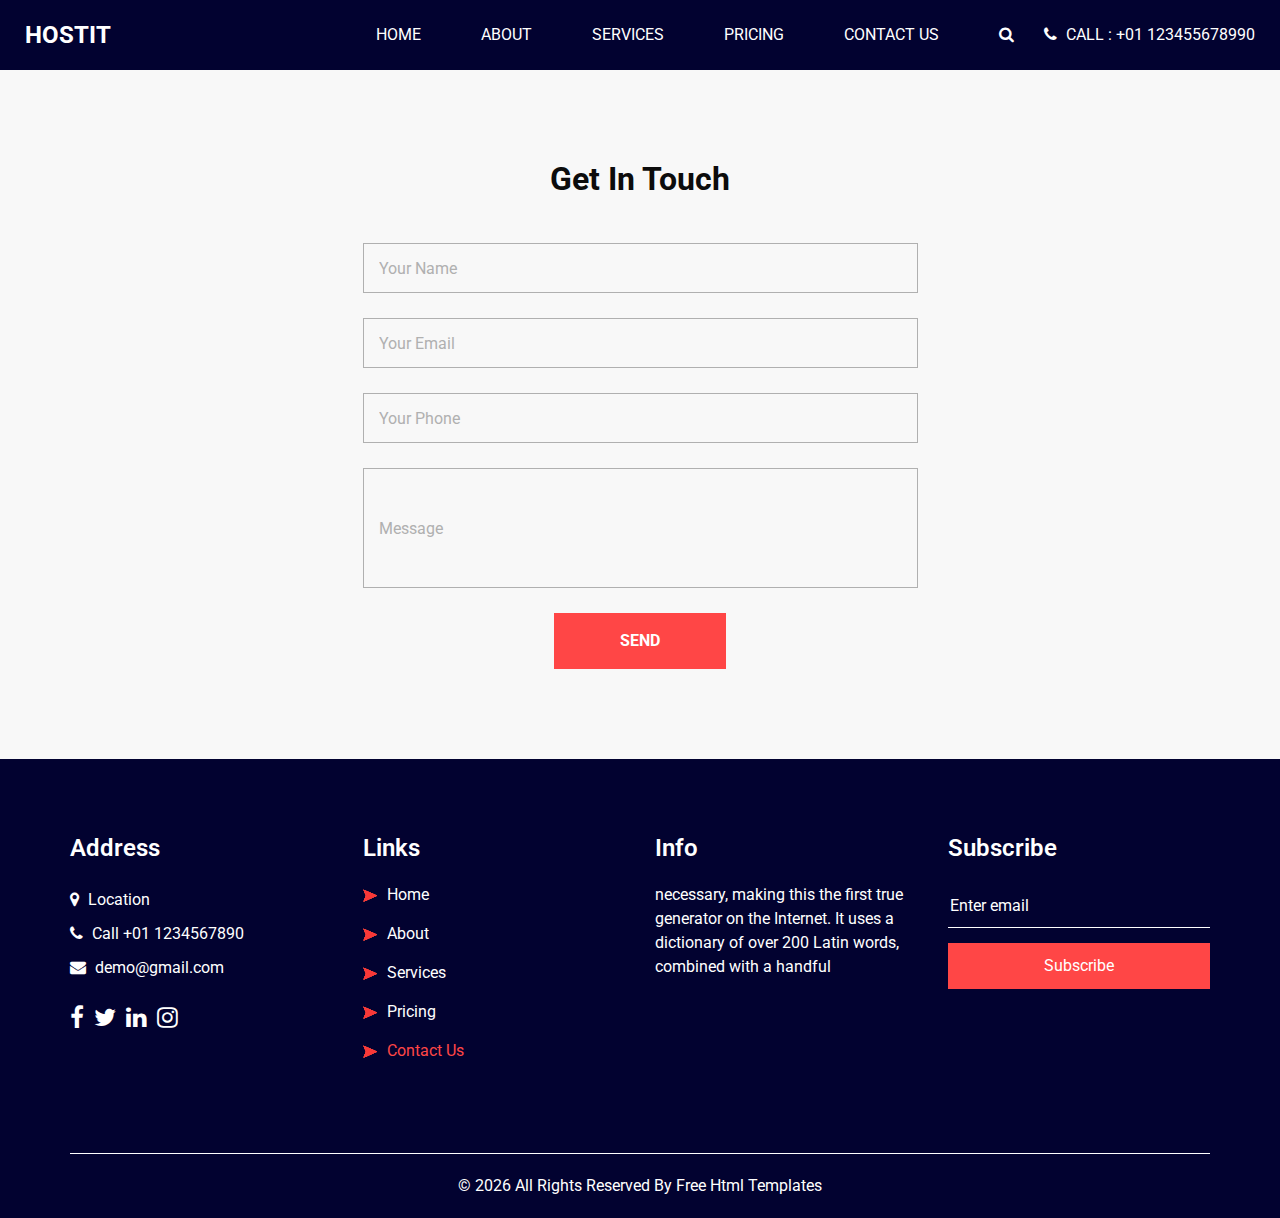
<file: contact.html>
<!DOCTYPE html>
<html>

<head>
  <!-- Basic -->
  <meta charset="utf-8" />
  <meta http-equiv="X-UA-Compatible" content="IE=edge" />
  <!-- Mobile Metas -->
  <meta name="viewport" content="width=device-width, initial-scale=1, shrink-to-fit=no" />
  <!-- Site Metas -->
  <link rel="icon" href="images/fevicon.png" type="image/gif" />
  <meta name="keywords" content="" />
  <meta name="description" content="" />
  <meta name="author" content="" />

  <title>Hostit</title>


  <!-- bootstrap core css -->
  <link rel="stylesheet" type="text/css" href="css/bootstrap.css" />

  <!-- fonts style -->
  <link href="https://fonts.googleapis.com/css2?family=Roboto:wght@400;500;700;900&display=swap" rel="stylesheet">

  <!-- font awesome style -->
  <link href="css/font-awesome.min.css" rel="stylesheet" />

  <!-- Custom styles for this template -->
  <link href="css/style.css" rel="stylesheet" />
  <!-- responsive style -->
  <link href="css/responsive.css" rel="stylesheet" />

</head>

<body class="sub_page">

  <div class="hero_area">
    <!-- header section strats -->
    <header class="header_section">
      <div class="container-fluid">
        <nav class="navbar navbar-expand-lg custom_nav-container ">
          <a class="navbar-brand" href="index.html">
            <span>Hostit</span>
          </a>

          <button class="navbar-toggler" type="button" data-toggle="collapse" data-target="#navbarSupportedContent" aria-controls="navbarSupportedContent" aria-expanded="false" aria-label="Toggle navigation">
            <span class=""> </span>
          </button>

          <div class="collapse navbar-collapse" id="navbarSupportedContent">
            <ul class="navbar-nav  ml-auto">
              <li class="nav-item ">
                <a class="nav-link" href="index.html">Home <span class="sr-only">(current)</span></a>
              </li>
              <li class="nav-item">
                <a class="nav-link" href="about.html"> About</a>
              </li>
              <li class="nav-item">
                <a class="nav-link" href="service.html">Services</a>
              </li>
              <li class="nav-item">
                <a class="nav-link" href="price.html">Pricing</a>
              </li>
              <li class="nav-item active">
                <a class="nav-link" href="contact.html">Contact Us</a>
              </li>
            </ul>
            <div class="quote_btn-container">
              <form class="form-inline">
                <button class="btn   nav_search-btn" type="submit">
                  <i class="fa fa-search" aria-hidden="true"></i>
                </button>
              </form>
              <a href="">
                <i class="fa fa-phone" aria-hidden="true"></i>
                <span>
                  Call : +01 123455678990
                </span>
              </a>
            </div>
          </div>
        </nav>
      </div>
    </header>
    <!-- end header section -->
  </div>

  <!-- contact section -->
  <section class="contact_section layout_padding">
    <div class="container">
      <div class="heading_container heading_center">
        <h2>
          Get In Touch
        </h2>
      </div>
      <div class="row">
        <div class="col-md-8 col-lg-6 mx-auto">
          <div class="form_container">
            <form action="">
              <div>
                <input type="text" placeholder="Your Name" />
              </div>
              <div>
                <input type="email" placeholder="Your Email" />
              </div>
              <div>
                <input type="text" placeholder="Your Phone" />
              </div>
              <div>
                <input type="text" class="message-box" placeholder="Message" />
              </div>
              <div class="btn_box ">
                <button>
                  SEND
                </button>
              </div>
            </form>
          </div>
        </div>
      </div>
    </div>
  </section>
  <!-- end contact section -->

  <!-- info section -->

  <section class="info_section layout_padding2">
    <div class="container">
      <div class="row">
        <div class="col-md-3">
          <div class="info_contact">
            <h4>
              Address
            </h4>
            <div class="contact_link_box">
              <a href="">
                <i class="fa fa-map-marker" aria-hidden="true"></i>
                <span>
                  Location
                </span>
              </a>
              <a href="">
                <i class="fa fa-phone" aria-hidden="true"></i>
                <span>
                  Call +01 1234567890
                </span>
              </a>
              <a href="">
                <i class="fa fa-envelope" aria-hidden="true"></i>
                <span>
                  demo@gmail.com
                </span>
              </a>
            </div>
          </div>
          <div class="info_social">
            <a href="">
              <i class="fa fa-facebook" aria-hidden="true"></i>
            </a>
            <a href="">
              <i class="fa fa-twitter" aria-hidden="true"></i>
            </a>
            <a href="">
              <i class="fa fa-linkedin" aria-hidden="true"></i>
            </a>
            <a href="">
              <i class="fa fa-instagram" aria-hidden="true"></i>
            </a>
          </div>
        </div>
        <div class="col-md-3">
          <div class="info_link_box">
            <h4>
              Links
            </h4>
            <div class="info_links">
              <a class="" href="index.html">
                <img src="images/nav-bullet.png" alt="">
                Home
              </a>
              <a class="" href="about.html">
                <img src="images/nav-bullet.png" alt="">
                About
              </a>
              <a class="" href="service.html">
                <img src="images/nav-bullet.png" alt="">
                Services
              </a>
              <a class="" href="price.html">
                <img src="images/nav-bullet.png" alt="">
                Pricing
              </a>
              <a class="active" href="contact.html">
                <img src="images/nav-bullet.png" alt="">
                Contact Us
              </a>
            </div>
          </div>
        </div>
        <div class="col-md-3">
          <div class="info_detail">
            <h4>
              Info
            </h4>
            <p>
              necessary, making this the first true generator on the Internet. It uses a dictionary of over 200 Latin words, combined with a handful
            </p>
          </div>
        </div>
        <div class="col-md-3 mb-0">
          <h4>
            Subscribe
          </h4>
          <form action="#">
            <input type="text" placeholder="Enter email" />
            <button type="submit">
              Subscribe
            </button>
          </form>
        </div>
      </div>
    </div>
  </section>

  <!-- end info section -->


  <!-- footer section -->
  <footer class="footer_section">
    <div class="container">
      <p>
        &copy; <span id="displayYear"></span> All Rights Reserved By
        <a href="https://html.design/">Free Html Templates</a>
      </p>
    </div>
  </footer>
  <!-- footer section -->

  <!-- jQery -->
  <script src="js/jquery-3.4.1.min.js"></script>
  <!-- bootstrap js -->
  <script src="js/bootstrap.js"></script>
  <!-- custom js -->
  <script src="js/custom.js"></script>


</body>

</html>
</file>
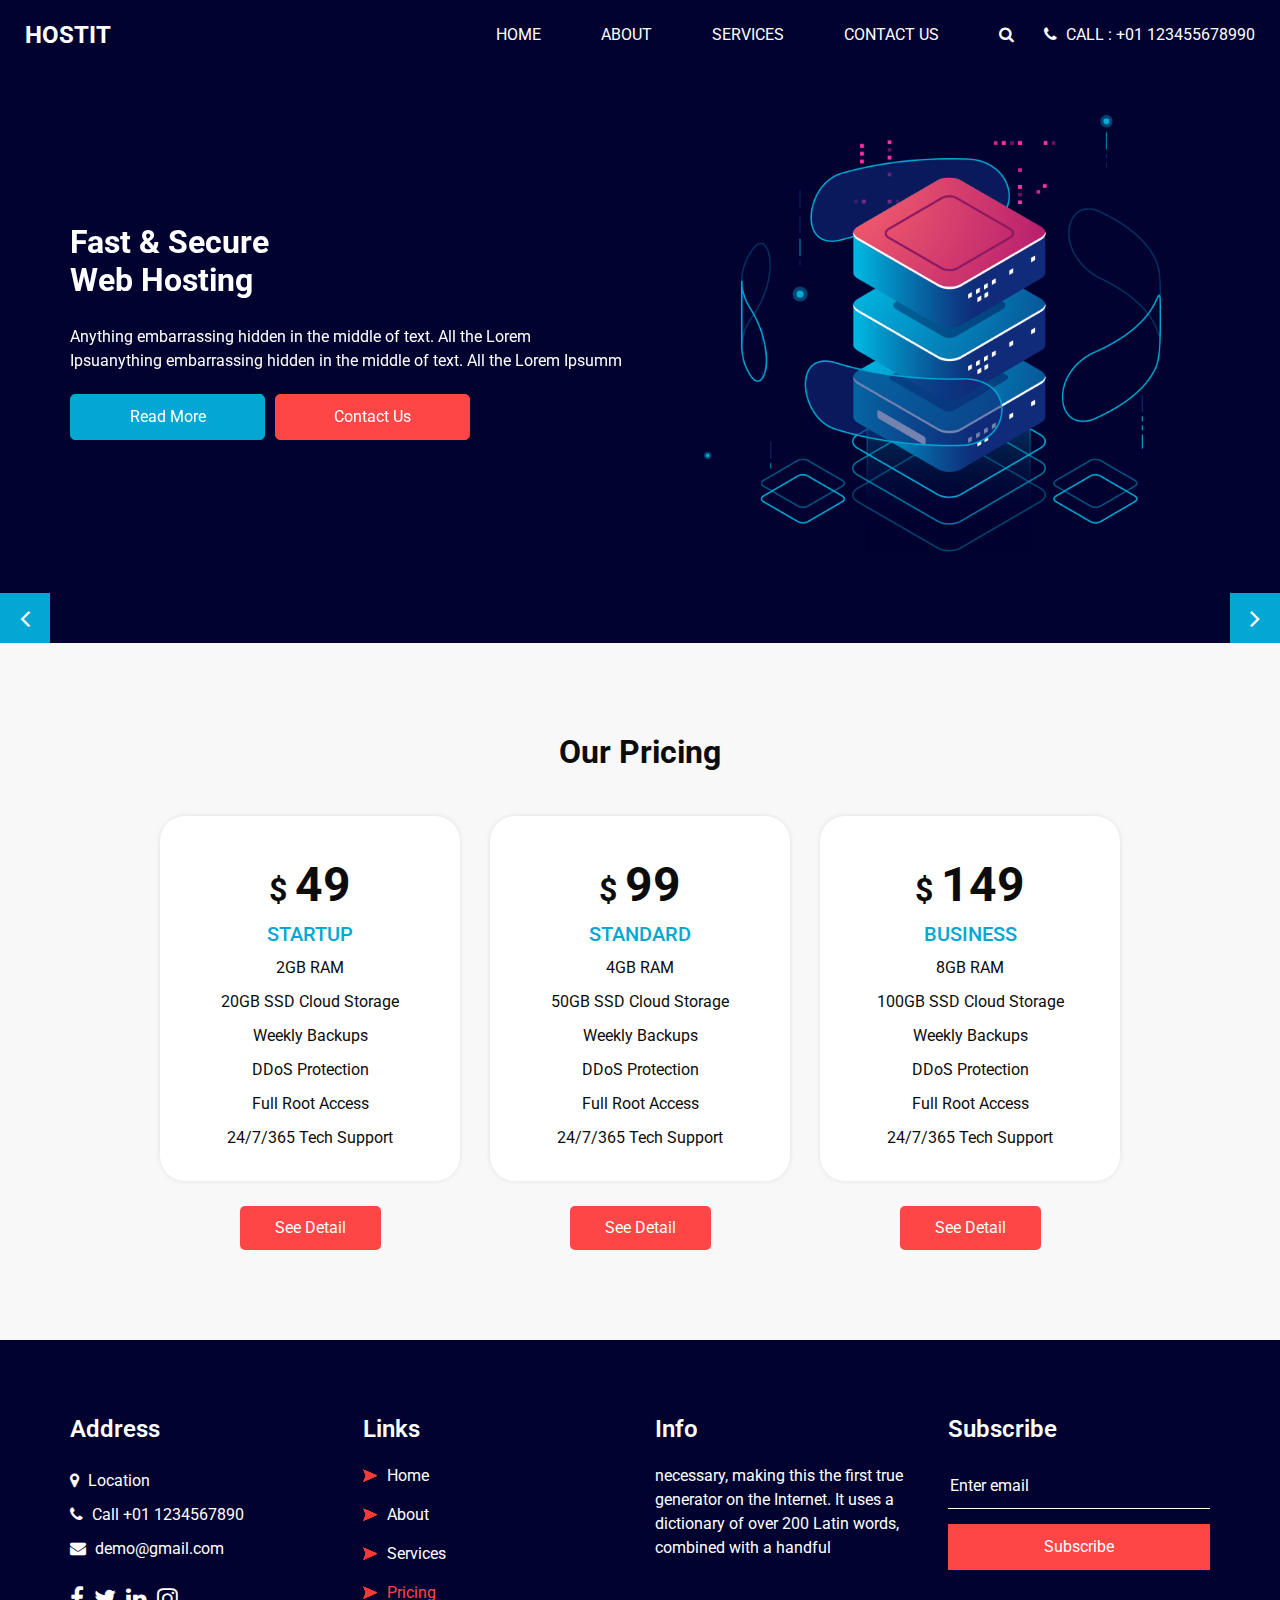
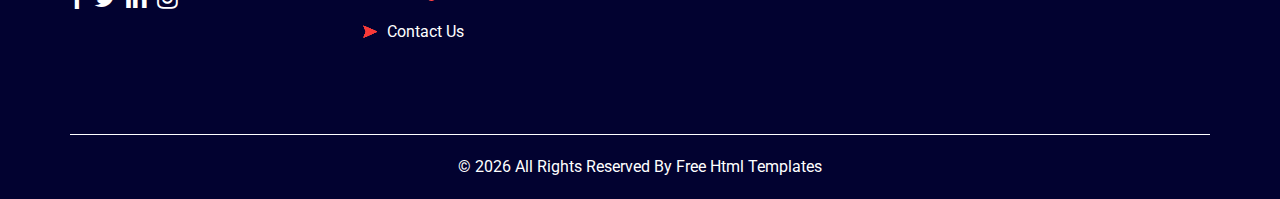
<file: price.html>
<!DOCTYPE html>
<html>

<head>
  <!-- Basic -->
  <meta charset="utf-8" />
  <meta http-equiv="X-UA-Compatible" content="IE=edge" />
  <!-- Mobile Metas -->
  <meta name="viewport" content="width=device-width, initial-scale=1, shrink-to-fit=no" />
  <!-- Site Metas -->
  <link rel="icon" href="images/fevicon.png" type="image/gif" />
  <meta name="keywords" content="" />
  <meta name="description" content="" />
  <meta name="author" content="" />

  <title>Hostit</title>


  <!-- bootstrap core css -->
  <link rel="stylesheet" type="text/css" href="css/bootstrap.css" />

  <!-- fonts style -->
  <link href="https://fonts.googleapis.com/css2?family=Roboto:wght@400;500;700;900&display=swap" rel="stylesheet">

  <!-- font awesome style -->
  <link href="css/font-awesome.min.css" rel="stylesheet" />

  <!-- Custom styles for this template -->
  <link href="css/style.css" rel="stylesheet" />
  <!-- responsive style -->
  <link href="css/responsive.css" rel="stylesheet" />

</head>

<body class="sub_page">

  <div class="hero_area">
    <!-- header section strats -->
    <header class="header_section">
      <div class="container-fluid">
        <nav class="navbar navbar-expand-lg custom_nav-container ">
          <a class="navbar-brand" href="index.html">
            <span>Hostit</span>
          </a>

          <button class="navbar-toggler" type="button" data-toggle="collapse" data-target="#navbarSupportedContent" aria-controls="navbarSupportedContent" aria-expanded="false" aria-label="Toggle navigation">
            <span class=""> </span>
          </button>

          <div class="collapse navbar-collapse" id="navbarSupportedContent">
            <ul class="navbar-nav  ml-auto">
              <li class="nav-item ">
                <a class="nav-link" href="index.html">Home <span class="sr-only">(current)</span></a>
              </li>
              <li class="nav-item">
                <a class="nav-link" href="about.html"> About</a>
              </li>
              <li class="nav-item">
                <a class="nav-link" href="service.html">Services</a>
              </li>
              <!-- <li class="nav-item active">
                <a class="nav-link" href="price.html">Pricing</a>
              </li> -->
              <li class="nav-item">
                <a class="nav-link" href="contact.html">Contact Us</a>
              </li>
            </ul>
            <div class="quote_btn-container">
              <form class="form-inline">
                <button class="btn   nav_search-btn" type="submit">
                  <i class="fa fa-search" aria-hidden="true"></i>
                </button>
              </form>
              <a href="">
                <i class="fa fa-phone" aria-hidden="true"></i>
                <span>
                  Call : +01 123455678990
                </span>
              </a>
            </div>
          </div>
        </nav>
      </div>
    </header>
    <!-- end header section -->
    <!-- slider section -->
    <section class="slider_section ">
      <div id="customCarousel1" class="carousel slide" data-ride="carousel">
        <div class="carousel-inner">
          <div class="carousel-item active">
            <div class="container ">
              <div class="row">
                <div class="col-md-6">
                  <div class="detail-box">
                    <h1>
                      Fast & Secure <br>
                      Web Hosting
                    </h1>
                    <p>
                      Anything embarrassing hidden in the middle of text. All the Lorem Ipsuanything embarrassing hidden in the middle of text. All the Lorem Ipsumm </p>
                    <div class="btn-box">
                      <a href="" class="btn-1">
                        Read More
                      </a>
                      <a href="" class="btn-2">
                        Contact Us
                      </a>
                    </div>
                  </div>
                </div>
                <div class="col-md-6">
                  <div class="row">
                    <div class=" col-lg-10 mx-auto">
                      <div class="img-box">
                        <img src="images/slider-img.png" alt="">
                      </div>
                    </div>
                  </div>
                </div>
              </div>
            </div>
          </div>
          <div class="carousel-item">
            <div class="container ">
              <div class="row">
                <div class="col-md-6">
                  <div class="detail-box">
                    <h1>
                      Fast & Secure <br>
                      Web Hosting
                    </h1>
                    <p>
                      Anything embarrassing hidden in the middle of text. All the Lorem Ipsuanything embarrassing hidden in the middle of text. All the Lorem Ipsumm </p>
                    <div class="btn-box">
                      <a href="" class="btn-1">
                        Read More
                      </a>
                      <a href="" class="btn-2">
                        Contact Us
                      </a>
                    </div>
                  </div>
                </div>
                <div class="col-md-6">
                  <div class="row">
                    <div class=" col-lg-10 mx-auto">
                      <div class="img-box">
                        <img src="images/slider-img.png" alt="">
                      </div>
                    </div>
                  </div>
                </div>
              </div>
            </div>
          </div>
          <div class="carousel-item">
            <div class="container ">
              <div class="row">
                <div class="col-md-6">
                  <div class="detail-box">
                    <h1>
                      Fast & Secure <br>
                      Web Hosting
                    </h1>
                    <p>
                      Anything embarrassing hidden in the middle of text. All the Lorem Ipsuanything embarrassing hidden in the middle of text. All the Lorem Ipsumm </p>
                    <div class="btn-box">
                      <a href="" class="btn-1">
                        Read More
                      </a>
                      <a href="" class="btn-2">
                        Contact Us
                      </a>
                    </div>
                  </div>
                </div>
                <div class="col-md-6">
                  <div class="row">
                    <div class=" col-lg-10 mx-auto">
                      <div class="img-box">
                        <img src="images/slider-img.png" alt="">
                      </div>
                    </div>
                  </div>
                </div>
              </div>
            </div>
          </div>
        </div>
        <div class="carousel_btn-box">
          <a class="carousel-control-prev" href="#customCarousel1" role="button" data-slide="prev">
            <i class="fa fa-angle-left" aria-hidden="true"></i>
            <span class="sr-only">Previous</span>
          </a>
          <a class="carousel-control-next" href="#customCarousel1" role="button" data-slide="next">
            <i class="fa fa-angle-right" aria-hidden="true"></i>
            <span class="sr-only">Next</span>
          </a>
        </div>
      </div>
    </section>
    <!-- end slider section -->
  </div>

  <!-- price section -->

  <section class="price_section layout_padding">
    <div class="container">
      <div class="heading_container heading_center">
        <h2>
          Our Pricing
        </h2>
      </div>
      <div class="price_container ">
        <div class="box">
          <div class="detail-box">
            <h2>$ <span>49</span></h2>
            <h6>
              Startup
            </h6>
            <ul class="price_features">
              <li>
                2GB RAM
              </li>
              <li>
                20GB SSD Cloud Storage
              </li>
              <li>
                Weekly Backups
              </li>
              <li>
                DDoS Protection
              </li>
              <li>
                Full Root Access
              </li>
              <li>
                24/7/365 Tech Support
              </li>
            </ul>
          </div>
          <div class="btn-box">
            <a href="">
              See Detail
            </a>
          </div>
        </div>
        <div class="box">
          <div class="detail-box">
            <h2>$ <span>99</span></h2>
            <h6>
              Standard
            </h6>
            <ul class="price_features">
              <li>
                4GB RAM
              </li>
              <li>
                50GB SSD Cloud Storage
              </li>
              <li>
                Weekly Backups
              </li>
              <li>
                DDoS Protection
              </li>
              <li>
                Full Root Access
              </li>
              <li>
                24/7/365 Tech Support
              </li>
            </ul>
          </div>
          <div class="btn-box">
            <a href="">
              See Detail
            </a>
          </div>
        </div>
        <div class="box">
          <div class="detail-box">
            <h2>$ <span>149</span></h2>
            <h6>
              Business
            </h6>
            <ul class="price_features">
              <li>
                8GB RAM
              </li>
              <li>
                100GB SSD Cloud Storage
              </li>
              <li>
                Weekly Backups
              </li>
              <li>
                DDoS Protection
              </li>
              <li>
                Full Root Access
              </li>
              <li>
                24/7/365 Tech Support
              </li>
            </ul>
          </div>
          <div class="btn-box">
            <a href="">
              See Detail
            </a>
          </div>
        </div>
      </div>
    </div>
  </section>

  <!-- price section -->

  <!-- info section -->

  <section class="info_section layout_padding2">
    <div class="container">
      <div class="row">
        <div class="col-md-3">
          <div class="info_contact">
            <h4>
              Address
            </h4>
            <div class="contact_link_box">
              <a href="">
                <i class="fa fa-map-marker" aria-hidden="true"></i>
                <span>
                  Location
                </span>
              </a>
              <a href="">
                <i class="fa fa-phone" aria-hidden="true"></i>
                <span>
                  Call +01 1234567890
                </span>
              </a>
              <a href="">
                <i class="fa fa-envelope" aria-hidden="true"></i>
                <span>
                  demo@gmail.com
                </span>
              </a>
            </div>
          </div>
          <div class="info_social">
            <a href="">
              <i class="fa fa-facebook" aria-hidden="true"></i>
            </a>
            <a href="">
              <i class="fa fa-twitter" aria-hidden="true"></i>
            </a>
            <a href="">
              <i class="fa fa-linkedin" aria-hidden="true"></i>
            </a>
            <a href="">
              <i class="fa fa-instagram" aria-hidden="true"></i>
            </a>
          </div>
        </div>
        <div class="col-md-3">
          <div class="info_link_box">
            <h4>
              Links
            </h4>
            <div class="info_links">
              <a class="" href="index.html">
                <img src="images/nav-bullet.png" alt="">
                Home
              </a>
              <a class="" href="about.html">
                <img src="images/nav-bullet.png" alt="">
                About
              </a>
              <a class="" href="service.html">
                <img src="images/nav-bullet.png" alt="">
                Services
              </a>
              <a class="active" href="price.html">
                <img src="images/nav-bullet.png" alt="">
                Pricing
              </a>
              <a class="" href="contact.html">
                <img src="images/nav-bullet.png" alt="">
                Contact Us
              </a>
            </div>
          </div>
        </div>
        <div class="col-md-3">
          <div class="info_detail">
            <h4>
              Info
            </h4>
            <p>
              necessary, making this the first true generator on the Internet. It uses a dictionary of over 200 Latin words, combined with a handful
            </p>
          </div>
        </div>
        <div class="col-md-3 mb-0">
          <h4>
            Subscribe
          </h4>
          <form action="#">
            <input type="text" placeholder="Enter email" />
            <button type="submit">
              Subscribe
            </button>
          </form>
        </div>
      </div>
    </div>
  </section>

  <!-- end info section -->


  <!-- footer section -->
  <footer class="footer_section">
    <div class="container">
      <p>
        &copy; <span id="displayYear"></span> All Rights Reserved By
        <a href="https://html.design/">Free Html Templates</a>
      </p>
    </div>
  </footer>
  <!-- footer section -->

  <!-- jQery -->
  <script src="js/jquery-3.4.1.min.js"></script>
  <!-- bootstrap js -->
  <script src="js/bootstrap.js"></script>
  <!-- custom js -->
  <script src="js/custom.js"></script>


</body>

</html>
</file>
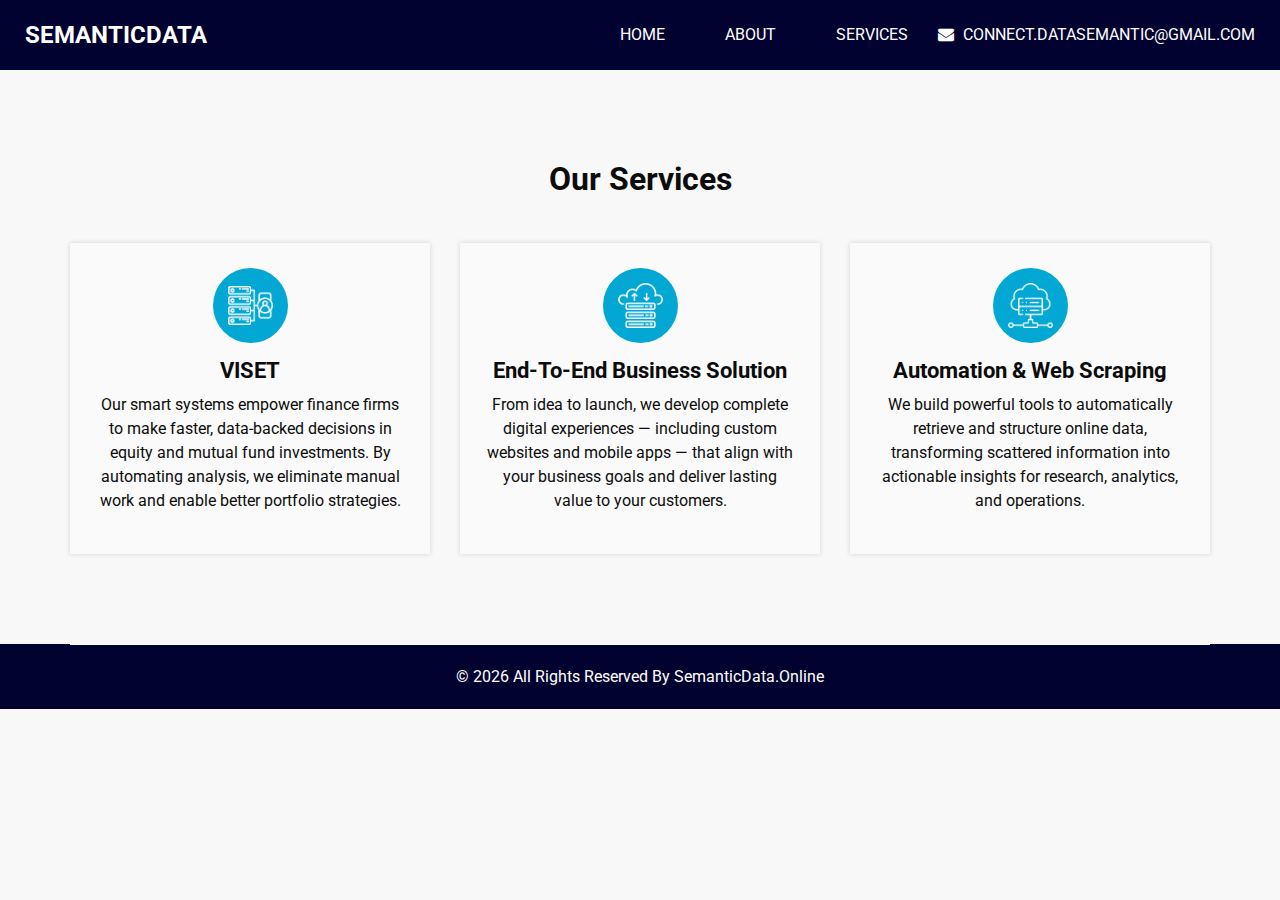
<file: service.html>
<!DOCTYPE html>
<html>

<head>
  <!-- Basic -->
  <meta charset="utf-8" />
  <meta http-equiv="X-UA-Compatible" content="IE=edge" />
  <!-- Mobile Metas -->
  <meta name="viewport" content="width=device-width, initial-scale=1, shrink-to-fit=no" />
  <!-- Site Metas -->
  <link rel="icon" href="images/fevicon.png" type="image/gif" />
  <meta name="keywords" content="" />
  <meta name="description" content="" />
  <meta name="author" content="" />

  <title>SemanticData</title>


  <!-- bootstrap core css -->
  <link rel="stylesheet" type="text/css" href="css/bootstrap.css" />

  <!-- fonts style -->
  <link href="https://fonts.googleapis.com/css2?family=Roboto:wght@400;500;700;900&display=swap" rel="stylesheet">

  <!-- font awesome style -->
  <link href="css/font-awesome.min.css" rel="stylesheet" />

  <!-- Custom styles for this template -->
  <link href="css/style.css" rel="stylesheet" />
  <!-- responsive style -->
  <link href="css/responsive.css" rel="stylesheet" />

</head>

<body class="sub_page">

  <div class="hero_area">
    <!-- header section strats -->
    <header class="header_section">
      <div class="container-fluid">
        <nav class="navbar navbar-expand-lg custom_nav-container ">
          <a class="navbar-brand" href="index.html">
            <span>SemanticData</span>
          </a>

          <button class="navbar-toggler" type="button" data-toggle="collapse" data-target="#navbarSupportedContent" aria-controls="navbarSupportedContent" aria-expanded="false" aria-label="Toggle navigation">
            <span class=""> </span>
          </button>

          <div class="collapse navbar-collapse" id="navbarSupportedContent">
            <ul class="navbar-nav  ml-auto">
              <li class="nav-item active">
                <a class="nav-link" href="index.html">Home <span class="sr-only">(current)</span></a>
              </li>
              <li class="nav-item">
                <a class="nav-link" href="about.html"> About</a>
              </li>
              <li class="nav-item">
                <a class="nav-link" href="service.html">Services</a>
              </li>
              <!-- <li class="nav-item">
                <a class="nav-link" href="price.html">Pricing</a>
              </li> -->
              <!-- <li class="nav-item">
                <a class="nav-link" href="contact.html">Contact Us</a>
              </li> -->
            </ul>
            <div class="quote_btn-container">
              <!-- <form class="form-inline">
                <button class="btn   nav_search-btn" type="submit">
                  <i class="fa fa-search" aria-hidden="true"></i>
                </button>
              </form> -->
              <a href="">
                <i class="fa fa-envelope" aria-hidden="true"></i>
                <span>
                  connect.datasemantic@gmail.com
                </span>
              </a>
            </div>
          </div>
        </nav>
      </div>
    </header>
    <!-- end header section -->
  </div>

   <!-- service section -->

   <section class="service_section layout_padding">
    <div class="container">
      <div class="heading_container heading_center">
        <h2>
          Our Services
        </h2>
      </div>
    </div>
    <div class="container ">
      <div class="row">
        <div class="col-md-6 col-lg-4">
          <div class="box ">
            <div class="img-box">
              <img src="images/s1.png" alt="">
            </div>
            <div class="detail-box">
              <h4>
                VISET
              </h4>
              <p>
                Our smart systems empower finance firms to make faster, data-backed decisions in equity and mutual fund investments. By automating analysis, we eliminate manual work and enable better portfolio strategies.
              </p>

              <!-- <a href="">
                Read More
                <i class="fa fa-long-arrow-right" aria-hidden="true"></i>
              </a> -->

            </div>
          </div>
        </div>
        <div class="col-md-6 col-lg-4">
          <div class="box ">
            <div class="img-box">
              <img src="images/s2.png" alt="">
            </div>
            <div class="detail-box">
              <h4>
                End-To-End Business Solution
              </h4>
              <p>
                From idea to launch, we develop complete digital experiences — including custom websites and mobile apps — that align with your business goals and deliver lasting value to your customers.
              </p>

              <!-- <a href="">
                Read More
                <i class="fa fa-long-arrow-right" aria-hidden="true"></i>
              </a> -->

            </div>
          </div>
        </div>
        <div class="col-md-6 col-lg-4 ">
          <div class="box ">
            <div class="img-box">
              <img src="images/s3.png" alt="">
            </div>
            <div class="detail-box">
              <h4>
                Automation & Web Scraping 
              </h4>
              <p>
                We build powerful tools to automatically retrieve and structure online data, transforming scattered information into actionable insights for research, analytics, and operations.
              </p>

              <!-- <a href="">
                Read More
                <i class="fa fa-long-arrow-right" aria-hidden="true"></i>
              </a> -->

            </div>
          </div>
        </div>
        
      </div>
    </div>
  </section>

  <!-- end service section -->


  <!-- info section -->

  <!-- <section class="info_section layout_padding2">
    <div class="container">
      <div class="row">
        <div class="col-md-3">
          <div class="info_contact">
            <h4>
              Address
            </h4>
            <div class="contact_link_box">
              <a href="">
                <i class="fa fa-map-marker" aria-hidden="true"></i>
                <span>
                  Location
                </span>
              </a>
              <a href="">
                <i class="fa fa-phone" aria-hidden="true"></i>
                <span>
                  Call +01 1234567890
                </span>
              </a>
              <a href="">
                <i class="fa fa-envelope" aria-hidden="true"></i>
                <span>
                  demo@gmail.com
                </span>
              </a>
            </div>
          </div>
          <div class="info_social">
            <a href="">
              <i class="fa fa-facebook" aria-hidden="true"></i>
            </a>
            <a href="">
              <i class="fa fa-twitter" aria-hidden="true"></i>
            </a>
            <a href="">
              <i class="fa fa-linkedin" aria-hidden="true"></i>
            </a>
            <a href="">
              <i class="fa fa-instagram" aria-hidden="true"></i>
            </a>
          </div>
        </div>
        <div class="col-md-3">
          <div class="info_link_box">
            <h4>
              Links
            </h4>
            <div class="info_links">
              <a class="" href="index.html">
                <img src="images/nav-bullet.png" alt="">
                Home
              </a>
              <a class="" href="about.html">
                <img src="images/nav-bullet.png" alt="">
                About
              </a>
              <a class="active" href="service.html">
                <img src="images/nav-bullet.png" alt="">
                Services
              </a>
              <a class="" href="price.html">
                <img src="images/nav-bullet.png" alt="">
                Pricing
              </a>
              <a class="" href="contact.html">
                <img src="images/nav-bullet.png" alt="">
                Contact Us
              </a>
            </div>
          </div>
        </div>
        <div class="col-md-3">
          <div class="info_detail">
            <h4>
              Info
            </h4>
            <p>
              necessary, making this the first true generator on the Internet. It uses a dictionary of over 200 Latin words, combined with a handful
            </p>
          </div>
        </div>
        <div class="col-md-3 mb-0">
          <h4>
            Subscribe
          </h4>
          <form action="#">
            <input type="text" placeholder="Enter email" />
            <button type="submit">
              Subscribe
            </button>
          </form>
        </div>
      </div>
    </div>
  </section> -->

  <!-- end info section -->


 <!-- footer section -->
 <footer class="footer_section">
  <div class="container">
    <p>
      &copy; <span id="displayYear"></span> All Rights Reserved By
      <a href="https://html.design/">SemanticData.Online</a>
    </p>
  </div>
</footer>
<!-- footer section -->

  <!-- jQery -->
  <script src="js/jquery-3.4.1.min.js"></script>
  <!-- bootstrap js -->
  <script src="js/bootstrap.js"></script>
  <!-- custom js -->
  <script src="js/custom.js"></script>


</body>

</html>
</file>
<file: css/style.css>
body {
  font-family: "Roboto", sans-serif;
  color: #0c0c0c;
  background-color: #f8f8f8;
  overflow-x: hidden;
}

.layout_padding {
  padding: 90px 0;
}

.layout_padding2 {
  padding: 75px 0;
}

.layout_padding2-top {
  padding-top: 75px;
}

.layout_padding2-bottom {
  padding-bottom: 75px;
}

.layout_padding-top {
  padding-top: 90px;
}

.layout_padding-bottom {
  padding-bottom: 90px;
}

.heading_container {
  display: -webkit-box;
  display: -ms-flexbox;
  display: flex;
  -webkit-box-orient: vertical;
  -webkit-box-direction: normal;
      -ms-flex-direction: column;
          flex-direction: column;
  -webkit-box-align: start;
      -ms-flex-align: start;
          align-items: flex-start;
}

.heading_container h2 {
  position: relative;
  font-weight: bold;
  margin: 0;
}

.heading_container.heading_center {
  -webkit-box-align: center;
      -ms-flex-align: center;
          align-items: center;
  text-align: center;
}

.heading_container p {
  margin-top: 10px;
  margin-bottom: 0;
}

.container_border_style {
  position: relative;
  padding: 20px;
}

.container_border_style::before, .container_border_style::after {
  content: "";
  position: absolute;
  top: 50%;
  width: 3px;
  height: 90px;
  background-color: #03a7d3;
  -webkit-transform: translateY(-50%);
          transform: translateY(-50%);
}

.container_border_style::before {
  left: 0;
}

.container_border_style::after {
  right: 0;
}

a,
a:hover,
a:focus {
  text-decoration: none;
}

a:hover,
a:focus {
  color: initial;
}

.btn,
.btn:focus {
  outline: none !important;
  -webkit-box-shadow: none;
          box-shadow: none;
}

/*header section*/
.hero_area {
  position: relative;
  background-color: #020230;
  min-height: 100vh;
  display: -webkit-box;
  display: -ms-flexbox;
  display: flex;
  -webkit-box-orient: vertical;
  -webkit-box-direction: normal;
      -ms-flex-direction: column;
          flex-direction: column;
}

.sub_page .hero_area {
  min-height: auto;
}

.header_section .container-fluid {
  padding-right: 25px;
  padding-left: 25px;
}

.navbar-brand span {
  font-weight: bold;
  color: #ffffff;
  font-size: 24px;
  text-transform: uppercase;
}

.custom_nav-container {
  padding: 10px 0;
}

.custom_nav-container .navbar-nav .nav-item .nav-link {
  padding: 3px 15px;
  margin: 10px 15px;
  color: #ffffff;
  text-align: center;
  text-transform: uppercase;
}

.custom_nav-container .nav_search-btn {
  width: 35px;
  height: 35px;
  padding: 0;
  border: none;
  color: #ffffff;
  margin: 0 20px;
}

.custom_nav-container .navbar-toggler {
  outline: none;
}

.custom_nav-container .navbar-toggler {
  padding: 0;
  width: 37px;
  height: 42px;
  -webkit-transition: all 0.3s;
  transition: all 0.3s;
}

.custom_nav-container .navbar-toggler span {
  display: block;
  width: 35px;
  height: 4px;
  background-color: #ffffff;
  margin: 7px 0;
  -webkit-transition: all 0.3s;
  transition: all 0.3s;
  position: relative;
  border-radius: 5px;
  transition: all 0.3s;
}

.custom_nav-container .navbar-toggler span::before, .custom_nav-container .navbar-toggler span::after {
  content: "";
  position: absolute;
  left: 0;
  height: 100%;
  width: 100%;
  background-color: #ffffff;
  top: -10px;
  border-radius: 5px;
  -webkit-transition: all 0.3s;
  transition: all 0.3s;
}

.custom_nav-container .navbar-toggler span::after {
  top: 10px;
}

.custom_nav-container .navbar-toggler[aria-expanded="true"] {
  -webkit-transform: rotate(360deg);
          transform: rotate(360deg);
}

.custom_nav-container .navbar-toggler[aria-expanded="true"] span {
  -webkit-transform: rotate(45deg);
          transform: rotate(45deg);
}

.custom_nav-container .navbar-toggler[aria-expanded="true"] span::before, .custom_nav-container .navbar-toggler[aria-expanded="true"] span::after {
  -webkit-transform: rotate(90deg);
          transform: rotate(90deg);
  top: 0;
}

.custom_nav-container .navbar-toggler[aria-expanded="true"] .s-1 {
  -webkit-transform: rotate(45deg);
          transform: rotate(45deg);
  margin: 0;
  margin-bottom: -4px;
}

.custom_nav-container .navbar-toggler[aria-expanded="true"] .s-2 {
  display: none;
}

.custom_nav-container .navbar-toggler[aria-expanded="true"] .s-3 {
  -webkit-transform: rotate(-45deg);
          transform: rotate(-45deg);
  margin: 0;
  margin-top: -4px;
}

.custom_nav-container .navbar-toggler[aria-expanded="false"] .s-1,
.custom_nav-container .navbar-toggler[aria-expanded="false"] .s-2,
.custom_nav-container .navbar-toggler[aria-expanded="false"] .s-3 {
  -webkit-transform: none;
          transform: none;
}

.quote_btn-container {
  display: -webkit-box;
  display: -ms-flexbox;
  display: flex;
  -webkit-box-align: center;
      -ms-flex-align: center;
          align-items: center;
}

.quote_btn-container a {
  color: #ffffff;
  text-transform: uppercase;
}

.quote_btn-container a span {
  margin-left: 5px;
}

/*end header section*/
/* slider section */
.slider_section {
  -webkit-box-flex: 1;
      -ms-flex: 1;
          flex: 1;
  display: -webkit-box;
  display: -ms-flexbox;
  display: flex;
  -webkit-box-align: center;
      -ms-flex-align: center;
          align-items: center;
  padding-top: 45px;
  padding-bottom: 90px;
}

.slider_section .row {
  -webkit-box-align: center;
      -ms-flex-align: center;
          align-items: center;
}

.slider_section #customCarousel1 {
  width: 100%;
  position: unset;
}

.slider_section .detail-box {
  color: #ffffff;
}

.slider_section .detail-box h1 {
  font-weight: bold;
  margin-bottom: 25px;
  font-size: 2rem;
}

.slider_section .detail-box h1 span {
  font-size: 3rem;
  color: #03a7d3;
}

.slider_section .detail-box .btn-box {
  display: -webkit-box;
  display: -ms-flexbox;
  display: flex;
  margin: 0 -5px;
}

.slider_section .detail-box a {
  margin: 5px;
  width: 195px;
  text-align: center;
}

.slider_section .detail-box .btn-1 {
  display: inline-block;
  padding: 10px 15px;
  background-color: #03a7d3;
  color: #ffffff;
  border-radius: 5px;
  border: 1px solid #03a7d3;
  -webkit-transition: all .3s;
  transition: all .3s;
}

.slider_section .detail-box .btn-1:hover {
  background-color: transparent;
  color: #03a7d3;
}

.slider_section .detail-box .btn-2 {
  display: inline-block;
  padding: 10px 15px;
  background-color: #ff4646;
  color: #ffffff;
  border-radius: 5px;
  border: 1px solid #ff4646;
  -webkit-transition: all .3s;
  transition: all .3s;
}

.slider_section .detail-box .btn-2:hover {
  background-color: transparent;
  color: #ff4646;
}

.slider_section .img-box img {
  width: 100%;
}

.slider_section .carousel_btn-box {
  position: absolute;
  bottom: 0;
  left: 0;
  display: -webkit-box;
  display: -ms-flexbox;
  display: flex;
  -webkit-box-pack: justify;
      -ms-flex-pack: justify;
          justify-content: space-between;
  width: 100%;
  height: 50px;
  z-index: 3;
  font-size: 22px;
}

.slider_section .carousel_btn-box .carousel-control-prev,
.slider_section .carousel_btn-box .carousel-control-next {
  position: unset;
  width: 50px;
  height: 50px;
  background-color: #03a7d3;
  opacity: 1;
  font-size: 28px;
  -webkit-transition: all .3s;
  transition: all .3s;
}

.slider_section .carousel_btn-box .carousel-control-prev:hover,
.slider_section .carousel_btn-box .carousel-control-next:hover {
  background-color: #ffffff;
  color: #000000;
}

.about_section .row {
  -webkit-box-align: center;
      -ms-flex-align: center;
          align-items: center;
}

.about_section .img-box img {
  max-width: 100%;
}

.about_section .detail-box p {
  color: #999;
  margin-top: 15px;
}

.about_section .detail-box a {
  display: inline-block;
  padding: 10px 45px;
  background-color: #ff4646;
  color: #ffffff;
  border-radius: 5px;
  border: 1px solid #ff4646;
  -webkit-transition: all .3s;
  transition: all .3s;
  margin-top: 15px;
}

.about_section .detail-box a:hover {
  background-color: transparent;
  color: #ff4646;
}

.service_section {
  position: relative;
}

.service_section .box {
  margin-top: 45px;
  display: -webkit-box;
  display: -ms-flexbox;
  display: flex;
  -webkit-box-orient: vertical;
  -webkit-box-direction: normal;
      -ms-flex-direction: column;
          flex-direction: column;
  -webkit-box-align: center;
      -ms-flex-align: center;
          align-items: center;
  text-align: center;
  padding: 25px;
  background-color: #fafafa;
  -webkit-box-shadow: 0 0 5px 0 rgba(0, 0, 0, 0.15);
          box-shadow: 0 0 5px 0 rgba(0, 0, 0, 0.15);
}

.service_section .box .img-box {
  width: 75px;
  height: 75px;
  background-color: #03a7d3;
  border-radius: 100%;
  display: -webkit-box;
  display: -ms-flexbox;
  display: flex;
  -webkit-box-pack: center;
      -ms-flex-pack: center;
          justify-content: center;
  -webkit-box-align: center;
      -ms-flex-align: center;
          align-items: center;
  -webkit-transition: all .2s;
  transition: all .2s;
  padding: 10px;
}

.service_section .box .img-box img {
  width: 100%;
  max-width: 45px;
  max-height: 45px;
}

.service_section .box .detail-box {
  margin-top: 15px;
}

.service_section .box .detail-box h4 {
  font-weight: bold;
  font-size: 22px;
}

.service_section .box .detail-box a {
  color: #03a7d3;
}

.service_section .box .detail-box a:hover {
  color: #ff4646;
}

.service_section .box:hover .img-box {
  background-color: #ff4646;
}

.server_section {
  background: linear-gradient(110deg, transparent 25%, #020230 25%);
  padding: 55px 0;
  color: #ffffff;
}

.server_section .row {
  -webkit-box-align: center;
      -ms-flex-align: center;
          align-items: center;
}

.server_section .img-box {
  position: relative;
}

.server_section .img-box img {
  width: 100%;
}

.server_section .img-box .play_btn {
  position: absolute;
  top: 50%;
  left: 50%;
  display: -webkit-box;
  display: -ms-flexbox;
  display: flex;
  -webkit-box-align: center;
      -ms-flex-align: center;
          align-items: center;
  -webkit-box-pack: center;
      -ms-flex-pack: center;
          justify-content: center;
  width: 65px;
  height: 65px;
  -webkit-transform: translate(-50%, -50%);
          transform: translate(-50%, -50%);
  border: none;
}

.server_section .img-box .play_btn button {
  background-color: transparent;
  border: none;
  background-color: #03a7d3;
  color: #ffffff;
  width: 100%;
  height: 100%;
  border-radius: 100%;
  position: relative;
  z-index: 3;
  outline: none;
}

.server_section .img-box .play_btn:before, .server_section .img-box .play_btn:after {
  content: "";
  width: 100%;
  height: 100%;
  position: absolute;
  top: 50%;
  left: 50%;
  background-color: #03a7d3;
  opacity: 1;
  border-radius: 100%;
  -webkit-transform: translate(-50%, -50%);
          transform: translate(-50%, -50%);
}

.server_section .img-box .play_btn:before {
  z-index: 2;
  -webkit-animation: before-animation 1500ms infinite;
          animation: before-animation 1500ms infinite;
}

.server_section .img-box .play_btn:after {
  z-index: 1;
  -webkit-animation: after-animation 1500ms infinite;
          animation: after-animation 1500ms infinite;
}

@-webkit-keyframes before-animation {
  0% {
    -webkit-transform: translateX(-50%) translateY(-50%) translateZ(0) scale(1);
            transform: translateX(-50%) translateY(-50%) translateZ(0) scale(1);
    opacity: 1;
  }
  100% {
    -webkit-transform: translateX(-50%) translateY(-50%) translateZ(0) scale(1.5);
            transform: translateX(-50%) translateY(-50%) translateZ(0) scale(1.5);
    opacity: 0;
  }
}

@keyframes before-animation {
  0% {
    -webkit-transform: translateX(-50%) translateY(-50%) translateZ(0) scale(1);
            transform: translateX(-50%) translateY(-50%) translateZ(0) scale(1);
    opacity: 1;
  }
  100% {
    -webkit-transform: translateX(-50%) translateY(-50%) translateZ(0) scale(1.5);
            transform: translateX(-50%) translateY(-50%) translateZ(0) scale(1.5);
    opacity: 0;
  }
}

@-webkit-keyframes after-animation {
  0% {
    -webkit-transform: translateX(-50%) translateY(-50%) translateZ(0) scale(1);
            transform: translateX(-50%) translateY(-50%) translateZ(0) scale(1);
    opacity: 1;
  }
  100% {
    -webkit-transform: translateX(-50%) translateY(-50%) translateZ(0) scale(2);
            transform: translateX(-50%) translateY(-50%) translateZ(0) scale(2);
    opacity: 0;
  }
}

@keyframes after-animation {
  0% {
    -webkit-transform: translateX(-50%) translateY(-50%) translateZ(0) scale(1);
            transform: translateX(-50%) translateY(-50%) translateZ(0) scale(1);
    opacity: 1;
  }
  100% {
    -webkit-transform: translateX(-50%) translateY(-50%) translateZ(0) scale(2);
            transform: translateX(-50%) translateY(-50%) translateZ(0) scale(2);
    opacity: 0;
  }
}

.server_section .detail-box a {
  display: inline-block;
  padding: 10px 45px;
  background-color: #ff4646;
  color: #ffffff;
  border-radius: 5px;
  border: 1px solid #ff4646;
  -webkit-transition: all .3s;
  transition: all .3s;
  margin-top: 25px;
}

.server_section .detail-box a:hover {
  background-color: transparent;
  color: #ff4646;
}

.price_section .price_container {
  display: -webkit-box;
  display: -ms-flexbox;
  display: flex;
  -ms-flex-wrap: wrap;
      flex-wrap: wrap;
  -webkit-box-pack: center;
      -ms-flex-pack: center;
          justify-content: center;
  text-align: center;
}

.price_section .price_container .box {
  margin: 45px 15px 0 15px;
}

.price_section .price_container .box .detail-box {
  width: 300px;
  padding: 40px 20px 15px 20px;
  background-color: #fff;
  border-radius: 25px;
  -webkit-box-shadow: 0 0 5px 0 rgba(0, 0, 0, 0.1);
          box-shadow: 0 0 5px 0 rgba(0, 0, 0, 0.1);
}

.price_section .price_container .box .detail-box h2 {
  font-weight: bold;
}

.price_section .price_container .box .detail-box h2 span {
  font-size: 3rem;
}

.price_section .price_container .box .detail-box h6 {
  text-transform: uppercase;
  color: #03a7d3;
  font-size: 20px;
  margin-bottom: 10px;
}

.price_section .price_container .box .price_features {
  padding: 0;
  list-style-type: none;
}

.price_section .price_container .box .price_features li {
  margin: 10px 0;
}

.price_section .price_container .box .btn-box {
  margin-top: 25px;
}

.price_section .price_container .box .btn-box a {
  display: inline-block;
  padding: 10px 35px;
  background-color: #ff4646;
  color: #ffffff;
  border-radius: 5px;
  border: 1px solid #ff4646;
  -webkit-transition: all .3s;
  transition: all .3s;
  border: none;
}

.price_section .price_container .box .btn-box a:hover {
  background-color: transparent;
  color: #ff4646;
}

.price_section .price_container .box .btn-box a:hover {
  background-color: #03a7d3;
  color: #ffffff;
}

.price_section .price_container .box:hover {
  color: #ffffff;
}

.price_section .price_container .box:hover .detail-box {
  background-color: #03a7d3;
}

.price_section .price_container .box:hover h6 {
  color: #ffffff;
}

.price_section .price_container .box:hover a {
  background-color: #03a7d3;
  color: #ffffff;
}

.client_section {
  padding-bottom: 45px;
}

.client_section .heading_container {
  margin-bottom: 35px;
}

.client_section .box {
  display: -webkit-box;
  display: -ms-flexbox;
  display: flex;
  -webkit-box-align: center;
      -ms-flex-align: center;
          align-items: center;
  margin: 45px 0;
}

.client_section .box .img-box {
  width: 125px;
  height: 125px;
  min-width: 125px;
  border-radius: 100%;
  overflow: hidden;
  margin-right: -65px;
  position: relative;
}

.client_section .box .img-box img {
  width: 100%;
}

.client_section .box .client_info {
  display: -webkit-box;
  display: -ms-flexbox;
  display: flex;
  -webkit-box-pack: justify;
      -ms-flex-pack: justify;
          justify-content: space-between;
}

.client_section .box .client_info .client_name h5 {
  font-weight: bold;
  color: #03a7d3;
  margin-bottom: 0;
  text-transform: uppercase;
}

.client_section .box .client_info .client_name h6 {
  margin-bottom: 0;
  color: #ff4646;
  font-weight: normal;
  font-size: 14px;
  text-transform: uppercase;
}

.client_section .box .client_info i {
  font-size: 24px;
  color: #03a7d3;
}

.client_section .box p {
  margin-top: 25px;
}

.client_section .box .detail-box {
  background-color: #ffffff;
  padding: 45px 45px 45px 85px;
  -webkit-box-shadow: 0 0 5px 0 rgba(0, 0, 0, 0.2);
          box-shadow: 0 0 5px 0 rgba(0, 0, 0, 0.2);
}

.client_section .carousel-control-prev,
.client_section .carousel-control-next {
  width: 50px;
  height: 50px;
  background-color: #03a7d3;
  opacity: 1;
  font-size: 28px;
  font-weight: bold;
  top: 50%;
  -webkit-transform: translateY(-50%);
          transform: translateY(-50%);
}

.client_section .carousel-control-prev {
  left: 0;
}

.client_section .carousel-control-next {
  right: 0;
}

.contact_section {
  position: relative;
}

.contact_section .heading_container {
  margin-bottom: 45px;
}

.contact_section .form_container input {
  width: 100%;
  border: 1px solid #b0b0b0;
  height: 50px;
  margin-bottom: 25px;
  padding-left: 15px;
  background-color: transparent;
  outline: none;
  color: #101010;
}

.contact_section .form_container input::-webkit-input-placeholder {
  color: #b0b0b0;
}

.contact_section .form_container input:-ms-input-placeholder {
  color: #b0b0b0;
}

.contact_section .form_container input::-ms-input-placeholder {
  color: #b0b0b0;
}

.contact_section .form_container input::placeholder {
  color: #b0b0b0;
}

.contact_section .form_container input.message-box {
  height: 120px;
}

.contact_section .form_container .btn_box {
  display: -webkit-box;
  display: -ms-flexbox;
  display: flex;
  -webkit-box-pack: center;
      -ms-flex-pack: center;
          justify-content: center;
}

.contact_section .form_container button {
  border: none;
  text-transform: uppercase;
  display: inline-block;
  padding: 15px 65px;
  background-color: #ff4646;
  color: #ffffff;
  border-radius: 0;
  border: 1px solid #ff4646;
  -webkit-transition: all .3s;
  transition: all .3s;
  font-weight: bold;
}

.contact_section .form_container button:hover {
  background-color: transparent;
  color: #ff4646;
}

/* info section */
.info_section {
  background-color: #020230;
  color: #ffffff;
}

.info_section h4 {
  font-weight: 600;
  margin-bottom: 20px;
}

.info_section .info_contact .contact_link_box {
  display: -webkit-box;
  display: -ms-flexbox;
  display: flex;
  -webkit-box-orient: vertical;
  -webkit-box-direction: normal;
      -ms-flex-direction: column;
          flex-direction: column;
}

.info_section .info_contact .contact_link_box a {
  margin: 5px 0;
  color: #ffffff;
}

.info_section .info_contact .contact_link_box a i {
  margin-right: 5px;
}

.info_section .info_contact .contact_link_box a:hover {
  color: #ff4646;
}

.info_section .info_social {
  display: -webkit-box;
  display: -ms-flexbox;
  display: flex;
  margin-top: 20px;
}

.info_section .info_social a {
  display: -webkit-box;
  display: -ms-flexbox;
  display: flex;
  -webkit-box-pack: center;
      -ms-flex-pack: center;
          justify-content: center;
  -webkit-box-align: center;
      -ms-flex-align: center;
          align-items: center;
  color: #ffffff;
  border-radius: 100%;
  margin-right: 10px;
  font-size: 24px;
}

.info_section .info_social a:hover {
  color: #ff4646;
}

.info_section .info_links {
  display: -webkit-box;
  display: -ms-flexbox;
  display: flex;
  -webkit-box-orient: vertical;
  -webkit-box-direction: normal;
      -ms-flex-direction: column;
          flex-direction: column;
  -ms-flex-wrap: wrap;
      flex-wrap: wrap;
}

.info_section .info_links a {
  display: -webkit-box;
  display: -ms-flexbox;
  display: flex;
  -webkit-box-align: center;
      -ms-flex-align: center;
          align-items: center;
  margin-bottom: 15px;
  color: #ffffff;
}

.info_section .info_links a img {
  margin-right: 10px;
}

.info_section .info_links a:hover, .info_section .info_links a.active {
  color: #ff4646;
}

.info_section form input {
  border: none;
  border-bottom: 1px solid #ffffff;
  background-color: transparent;
  width: 100%;
  height: 45px;
  color: #ffffff;
  outline: none;
}

.info_section form input::-webkit-input-placeholder {
  color: #ffffff;
}

.info_section form input:-ms-input-placeholder {
  color: #ffffff;
}

.info_section form input::-ms-input-placeholder {
  color: #ffffff;
}

.info_section form input::placeholder {
  color: #ffffff;
}

.info_section form button {
  width: 100%;
  text-align: center;
  display: inline-block;
  padding: 10px 55px;
  background-color: #ff4646;
  color: #ffffff;
  border-radius: 0;
  border: 1px solid #ff4646;
  -webkit-transition: all .3s;
  transition: all .3s;
  margin-top: 15px;
}

.info_section form button:hover {
  background-color: transparent;
  color: #ff4646;
}

/* end info section */
/* footer section*/
.footer_section {
  position: relative;
  background-color: #020230;
  text-align: center;
}

.footer_section p {
  color: #ffffff;
  padding: 20px 0;
  margin: 0;
  border-top: 1px solid #ffffff;
}

.footer_section p a {
  color: inherit;
}
/*# sourceMappingURL=style.css.map */

/* custom style */
<style>
  @import url('https://fonts.googleapis.com/css2?family=Poppins:wght@400;600&display=swap');

  .contact-container {
    font-family: 'Poppins', sans-serif;
    max-width: 400px;
    margin: 2rem auto;
    background: #fff;
    border-radius: 12px;
    box-shadow: 0 4px 15px rgba(0,0,0,0.1);
    padding: 1.5rem 2rem;
    text-align: center;
  }

  .contact-container h2 {
    font-weight: 600;
    margin-bottom: 1rem;
    color: #111827;
  }

  .contact-list {
    list-style: none;
    padding: 0;
    margin: 0;
  }

  .contact-list li {
    display: flex;
    align-items: center;
    justify-content: flex-start;
    gap: 12px;
    margin: 0.8rem 0;
  }

  .contact-list a {
    flex-grow: 1;
    font-weight: 600;
    font-style: italic;
    color: #111827;
    text-decoration: none;
    transition: color 0.3s ease;
  }

  .contact-list a:hover,
  .contact-list a:focus {
    color: #2563eb; /* blue hover */
    outline: none;
  }

  .icon {
    width: 24px;
    height: 24px;
    flex-shrink: 0;
    fill: #111827;
    transition: fill 0.3s ease;
  }

  .contact-list a:hover .icon,
  .contact-list a:focus .icon {
    fill: #2563eb;
  }
</style>
</file>
<file: css/responsive.css>
@media (max-width: 1300px) {}

@media (max-width: 1120px) {}

@media (max-width: 992px) {
  .hero_area {
    min-height: auto;
  }

  #navbarSupportedContent {
    padding: 15px 0 25px 0;
  }

  .quote_btn-container {
    flex-direction: column;
    align-items: center;
  }

  .quote_btn-container a {
    margin-right: 0;
    margin-top: 10px;
  }

  .slider_section {
    padding: 45px 0 90px 0;
  }


  .client_section .box {
    margin: 15px;
  }

  .client_section .carousel_btn-box {
    display: flex;
    justify-content: center;
    margin-top: 45px;
  }

  .client_section .carousel-control-prev,
  .client_section .carousel-control-next {
    position: unset;
    margin: 0 2.5px;
    width: 45px;
    height: 45px;
  }

  .info_section .info_main_row>div {
    margin-bottom: 25px;
  }
}

@media (max-width: 768px) {
  .slider_section .detail-box {
    margin-bottom: 45px;
    text-align: center;
  }

  .slider_section .detail-box .btn-box {
    justify-content: center;
  }

  .about_section .detail-box {
    margin-bottom: 45px;
  }


  .service_section .row .service_col_middle {
    order: 2;
  }

  .service_section .service_col_middle .box {
    margin-bottom: 45px;
  }

  .server_section {
    background: none;
    background-color: #020230;
  }

  .server_section .img-box {
    margin-bottom: 25px;
  }

  .contact_section .form_container {
    margin-right: 0;
    margin-bottom: 45px;
  }

  .info_section .row>div {
    display: flex;
    flex-direction: column;
    align-items: center;
    text-align: center;
    margin-bottom: 35px;
  }

  .info_section .info_links {
    align-items: center;
  }
}

@media (max-width: 576px) {


  .client_section .box {
    flex-direction: column;
    align-items: center;
  }

  .client_section .box .detail-box {
    padding: 85px 45px 45px 45px;

  }

  .client_section .box .img-box {
    margin-right: 0;
    margin-bottom: -65px;
  }
}

@media (max-width: 480px) {}

@media (max-width: 420px) {}

@media (max-width: 376px) {
  .slider_section .detail_box h1 {
    font-size: 2.5rem;
  }
}

@media (min-width: 1200px) {
  .container {
    max-width: 1170px;
  }
}
</file>
